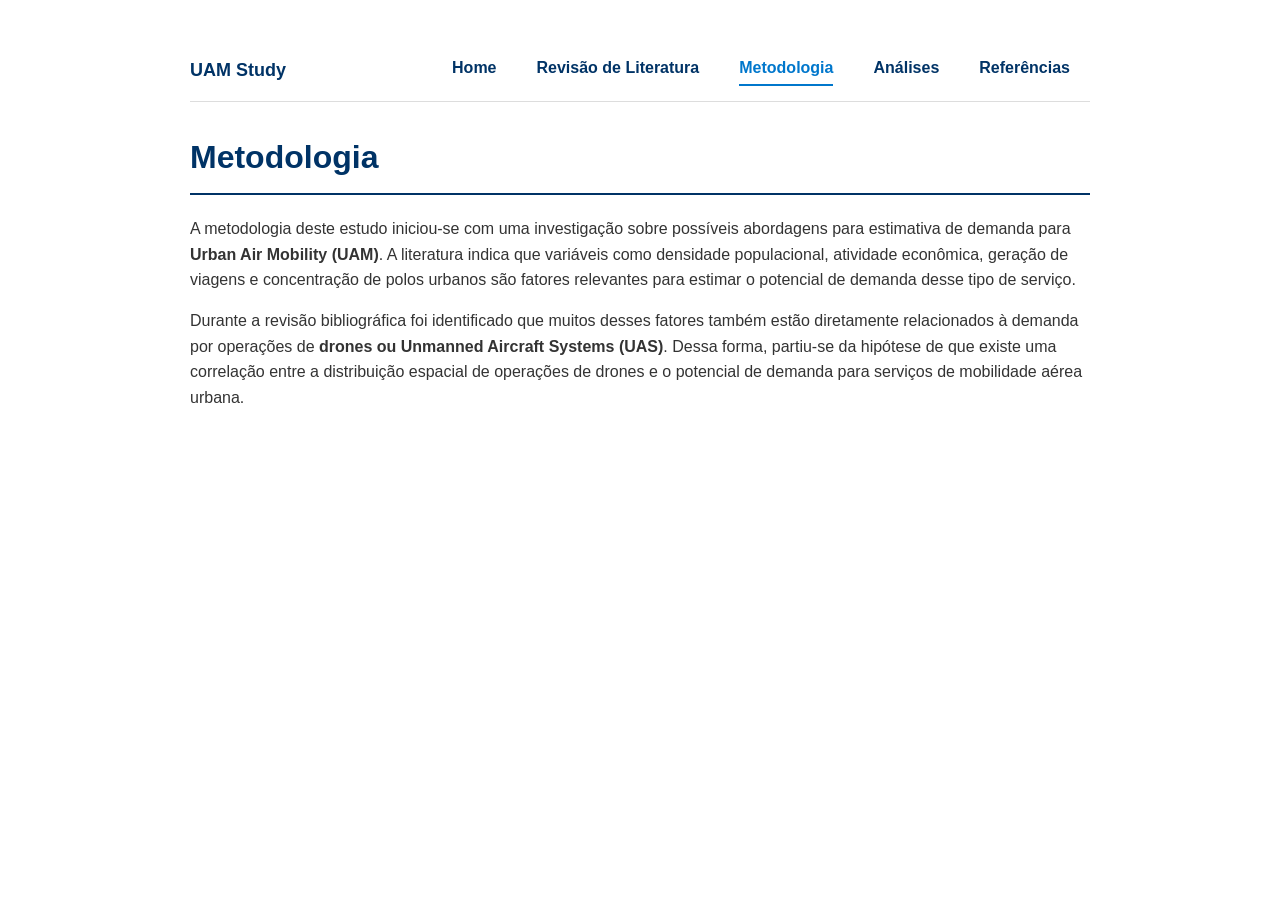
<file: methodology.html>
<!DOCTYPE html>
<html lang="pt-br">

<head>
<meta charset="UTF-8">
<meta name="viewport" content="width=device-width, initial-scale=1.0">
<title>Metodologia - Projeto UAM</title>
<link rel="stylesheet" href="css/style.css">
</head>

<body>

<nav>

<div class="nav-container">

<div class="logo">
UAM Study
</div>
  
<button class="menu-toggle" onclick="toggleMenu()">
☰
</button>

<div class="nav-links" id="navLinks">

<a href="index.html">Home</a>
<a href="research.html">Revisão de Literatura</a>
<a href="methodology.html" class="active">Metodologia</a>
<div class="dropdown">

<a href="results.html">Análises</a>

<div class="dropdown-content">
<a href="results.html#cidade">Seleção da Cidade</a>
<a href="results.html#brasilia">Caracterização de Brasília</a>
<a href="results.html#pressupostos">Pressupostos Estratégicos</a>
<a href="results.html#vertiporto">Seleção de Vertiporto</a>
</div>

</div>
<a href="references.html">Referências</a>

</div>
</div>
</nav>

<div class="container">

<h1>Metodologia</h1>

<p>
A metodologia deste estudo iniciou-se com uma investigação sobre possíveis
abordagens para estimativa de demanda para <strong>Urban Air Mobility (UAM)</strong>. A literatura indica que variáveis
como densidade populacional, atividade econômica, geração de viagens e
concentração de polos urbanos são fatores relevantes para estimar o potencial
de demanda desse tipo de serviço.
</p>

<p>
Durante a revisão bibliográfica foi identificado que muitos desses fatores
também estão diretamente relacionados à demanda por operações de
<strong>drones ou Unmanned Aircraft Systems (UAS)</strong>. Dessa forma,
partiu-se da hipótese de que existe uma correlação entre a distribuição
espacial de operações de drones e o potencial de demanda para serviços de
mobilidade aérea urbana.
</p>

  
</div>

<script>

function toggleMenu(){
const menu = document.getElementById("navLinks");
menu.classList.toggle("active");
}

</script>

</body>

</html>
</file>
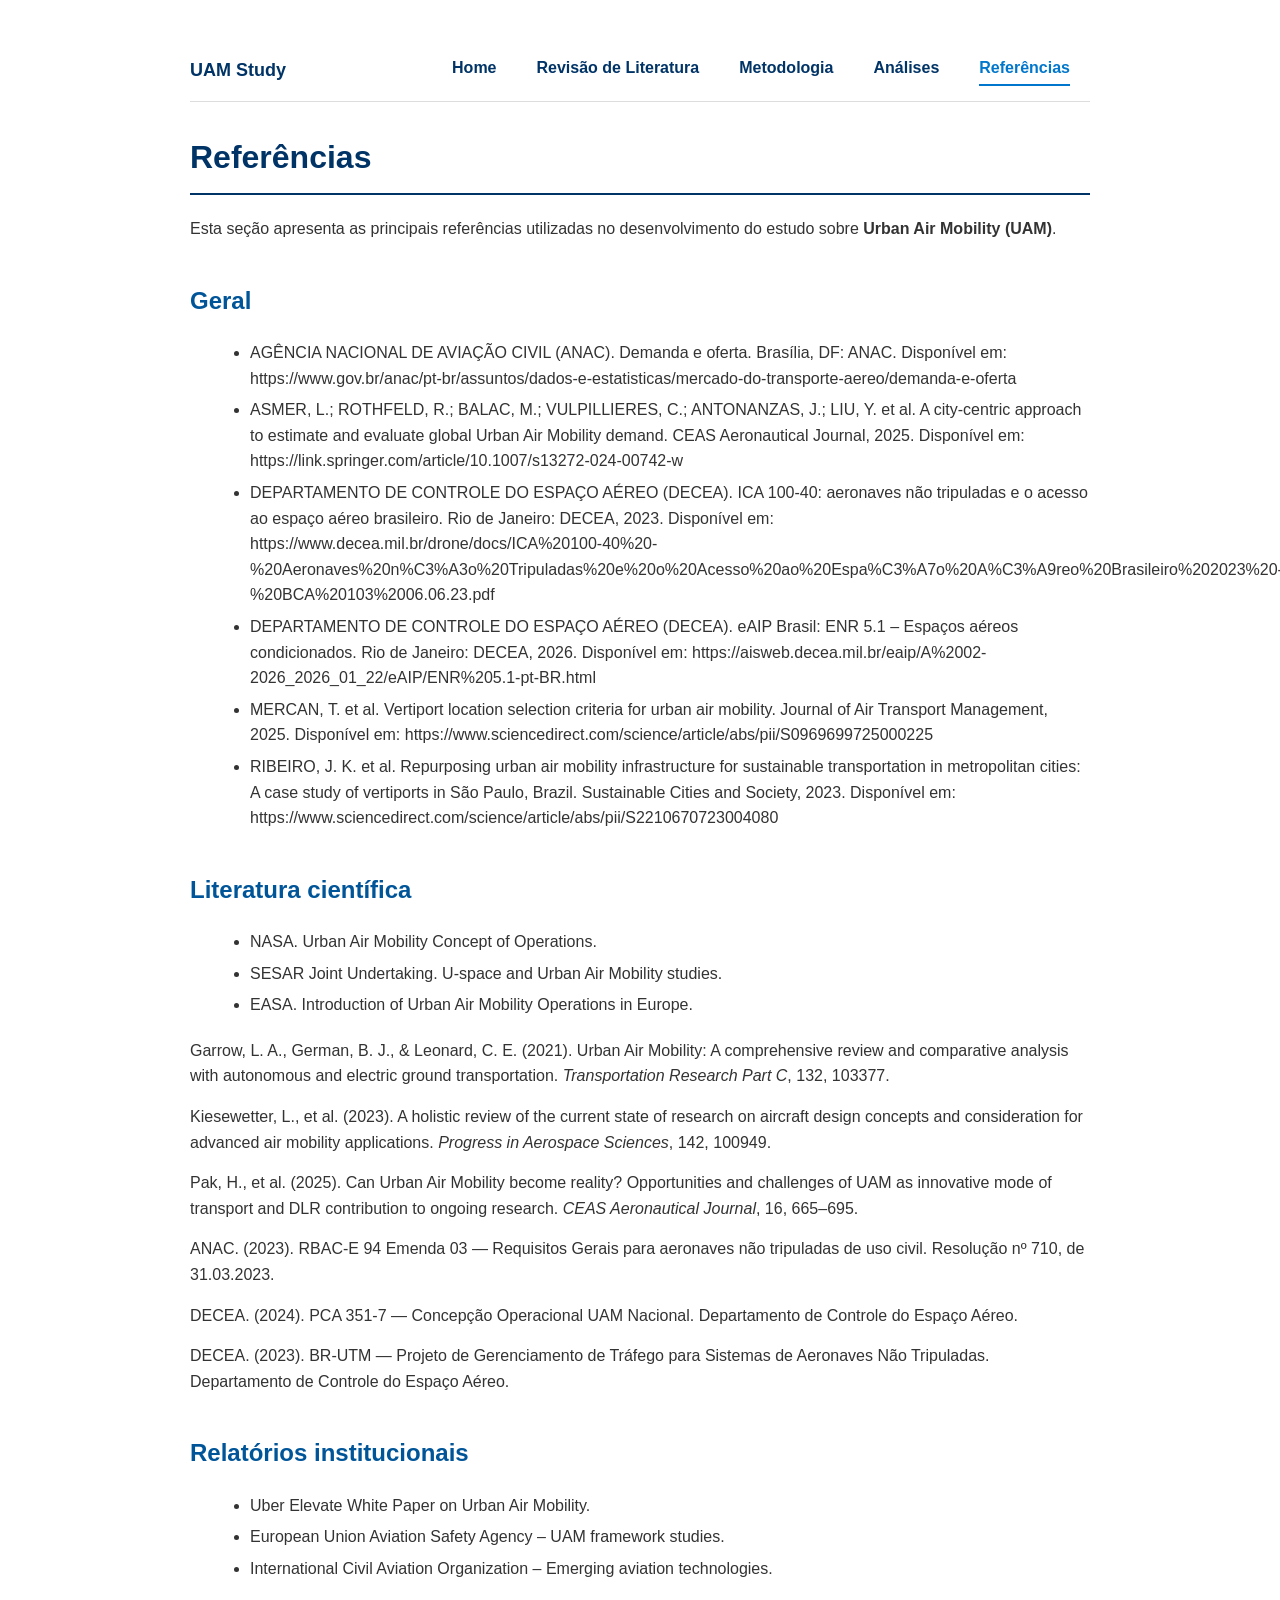
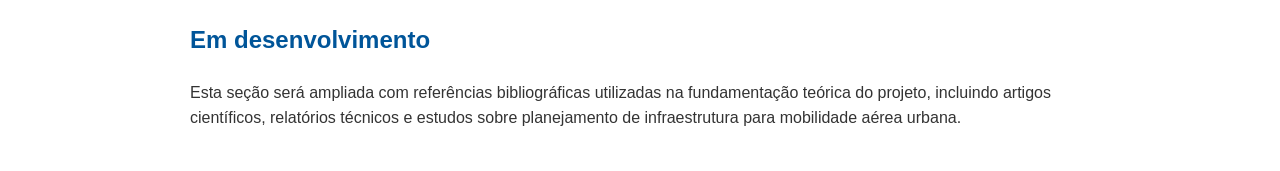
<file: references.html>
<!DOCTYPE html>
<html lang="pt-br">

<head>
<meta charset="UTF-8">
<meta name="viewport" content="width=device-width, initial-scale=1.0">
<title>Referências - Projeto UAM</title>
<link rel="stylesheet" href="css/style.css">
</head>

<body>

<nav>

<div class="nav-container">

<div class="logo">
UAM Study
</div>
  
<button class="menu-toggle" onclick="toggleMenu()">
☰
</button>

<div class="nav-links" id="navLinks">

<a href="index.html">Home</a>
<a href="research.html">Revisão de Literatura</a>
<a href="methodology.html">Metodologia</a>
<div class="dropdown">

<a href="results.html">Análises</a>

<div class="dropdown-content">
<a href="results.html#cidade">Seleção da Cidade</a>
<a href="results.html#brasilia">Caracterização de Brasília</a>
<a href="results.html#pressupostos">Pressupostos Estratégicos</a>
<a href="results.html#vertiporto">Seleção de Vertiporto</a>
</div>

</div>
<a href="references.html" class="active">Referências</a>

</div>
</div>
</nav>

<div class="container">

<h1>Referências</h1>

<p>
Esta seção apresenta as principais referências utilizadas no desenvolvimento
do estudo sobre <strong>Urban Air Mobility (UAM)</strong>.
</p>


<h2>Geral</h2>

<ul>

<li>
AGÊNCIA NACIONAL DE AVIAÇÃO CIVIL (ANAC). Demanda e oferta. Brasília, DF: ANAC.
Disponível em:
https://www.gov.br/anac/pt-br/assuntos/dados-e-estatisticas/mercado-do-transporte-aereo/demanda-e-oferta
</li>

<li>
ASMER, L.; ROTHFELD, R.; BALAC, M.; VULPILLIERES, C.; ANTONANZAS, J.; LIU, Y. et al.
A city-centric approach to estimate and evaluate global Urban Air Mobility demand.
CEAS Aeronautical Journal, 2025.
Disponível em:
https://link.springer.com/article/10.1007/s13272-024-00742-w
</li>

<li>
DEPARTAMENTO DE CONTROLE DO ESPAÇO AÉREO (DECEA).
ICA 100-40: aeronaves não tripuladas e o acesso ao espaço aéreo brasileiro.
Rio de Janeiro: DECEA, 2023.
Disponível em:
https://www.decea.mil.br/drone/docs/ICA%20100-40%20-%20Aeronaves%20n%C3%A3o%20Tripuladas%20e%20o%20Acesso%20ao%20Espa%C3%A7o%20A%C3%A9reo%20Brasileiro%202023%20-%20BCA%20103%2006.06.23.pdf
</li>

<li>
DEPARTAMENTO DE CONTROLE DO ESPAÇO AÉREO (DECEA).
eAIP Brasil: ENR 5.1 – Espaços aéreos condicionados.
Rio de Janeiro: DECEA, 2026.
Disponível em:
https://aisweb.decea.mil.br/eaip/A%2002-2026_2026_01_22/eAIP/ENR%205.1-pt-BR.html
</li>

<li>
MERCAN, T. et al.
Vertiport location selection criteria for urban air mobility.
Journal of Air Transport Management, 2025.
Disponível em:
https://www.sciencedirect.com/science/article/abs/pii/S0969699725000225
</li>

<li>
RIBEIRO, J. K. et al.
Repurposing urban air mobility infrastructure for sustainable transportation
in metropolitan cities: A case study of vertiports in São Paulo, Brazil.
Sustainable Cities and Society, 2023.
Disponível em:
https://www.sciencedirect.com/science/article/abs/pii/S2210670723004080
</li>

</ul>


<h2>Literatura científica</h2>

<ul>
<li>NASA. Urban Air Mobility Concept of Operations.</li>
<li>SESAR Joint Undertaking. U-space and Urban Air Mobility studies.</li>
<li>EASA. Introduction of Urban Air Mobility Operations in Europe.</li>
</ul>

<p>Garrow, L. A., German, B. J., &amp; Leonard, C. E. (2021). Urban Air Mobility: A comprehensive review and comparative analysis with autonomous and electric ground transportation. <em>Transportation Research Part C</em>, 132, 103377.</p>
  <p>Kiesewetter, L., et al. (2023). A holistic review of the current state of research on aircraft design concepts and consideration for advanced air mobility applications. <em>Progress in Aerospace Sciences</em>, 142, 100949.</p>
  <p>Pak, H., et al. (2025). Can Urban Air Mobility become reality? Opportunities and challenges of UAM as innovative mode of transport and DLR contribution to ongoing research. <em>CEAS Aeronautical Journal</em>, 16, 665–695.</p>
  <p>ANAC. (2023). RBAC-E 94 Emenda 03 — Requisitos Gerais para aeronaves não tripuladas de uso civil. Resolução nº 710, de 31.03.2023.</p>
  <p>DECEA. (2024). PCA 351-7 — Concepção Operacional UAM Nacional. Departamento de Controle do Espaço Aéreo.</p>
  <p>DECEA. (2023). BR-UTM — Projeto de Gerenciamento de Tráfego para Sistemas de Aeronaves Não Tripuladas. Departamento de Controle do Espaço Aéreo.</p>


<h2>Relatórios institucionais</h2>

<ul>
<li>Uber Elevate White Paper on Urban Air Mobility.</li>
<li>European Union Aviation Safety Agency – UAM framework studies.</li>
<li>International Civil Aviation Organization – Emerging aviation technologies.</li>
</ul>

<h2>Em desenvolvimento</h2>

<p>
Esta seção será ampliada com referências bibliográficas utilizadas na
fundamentação teórica do projeto, incluindo artigos científicos,
relatórios técnicos e estudos sobre planejamento de infraestrutura
para mobilidade aérea urbana.
</p>

</div>

<script>

function toggleMenu(){
const menu = document.getElementById("navLinks");
menu.classList.toggle("active");
}

</script>

</body>

</html>
</file>
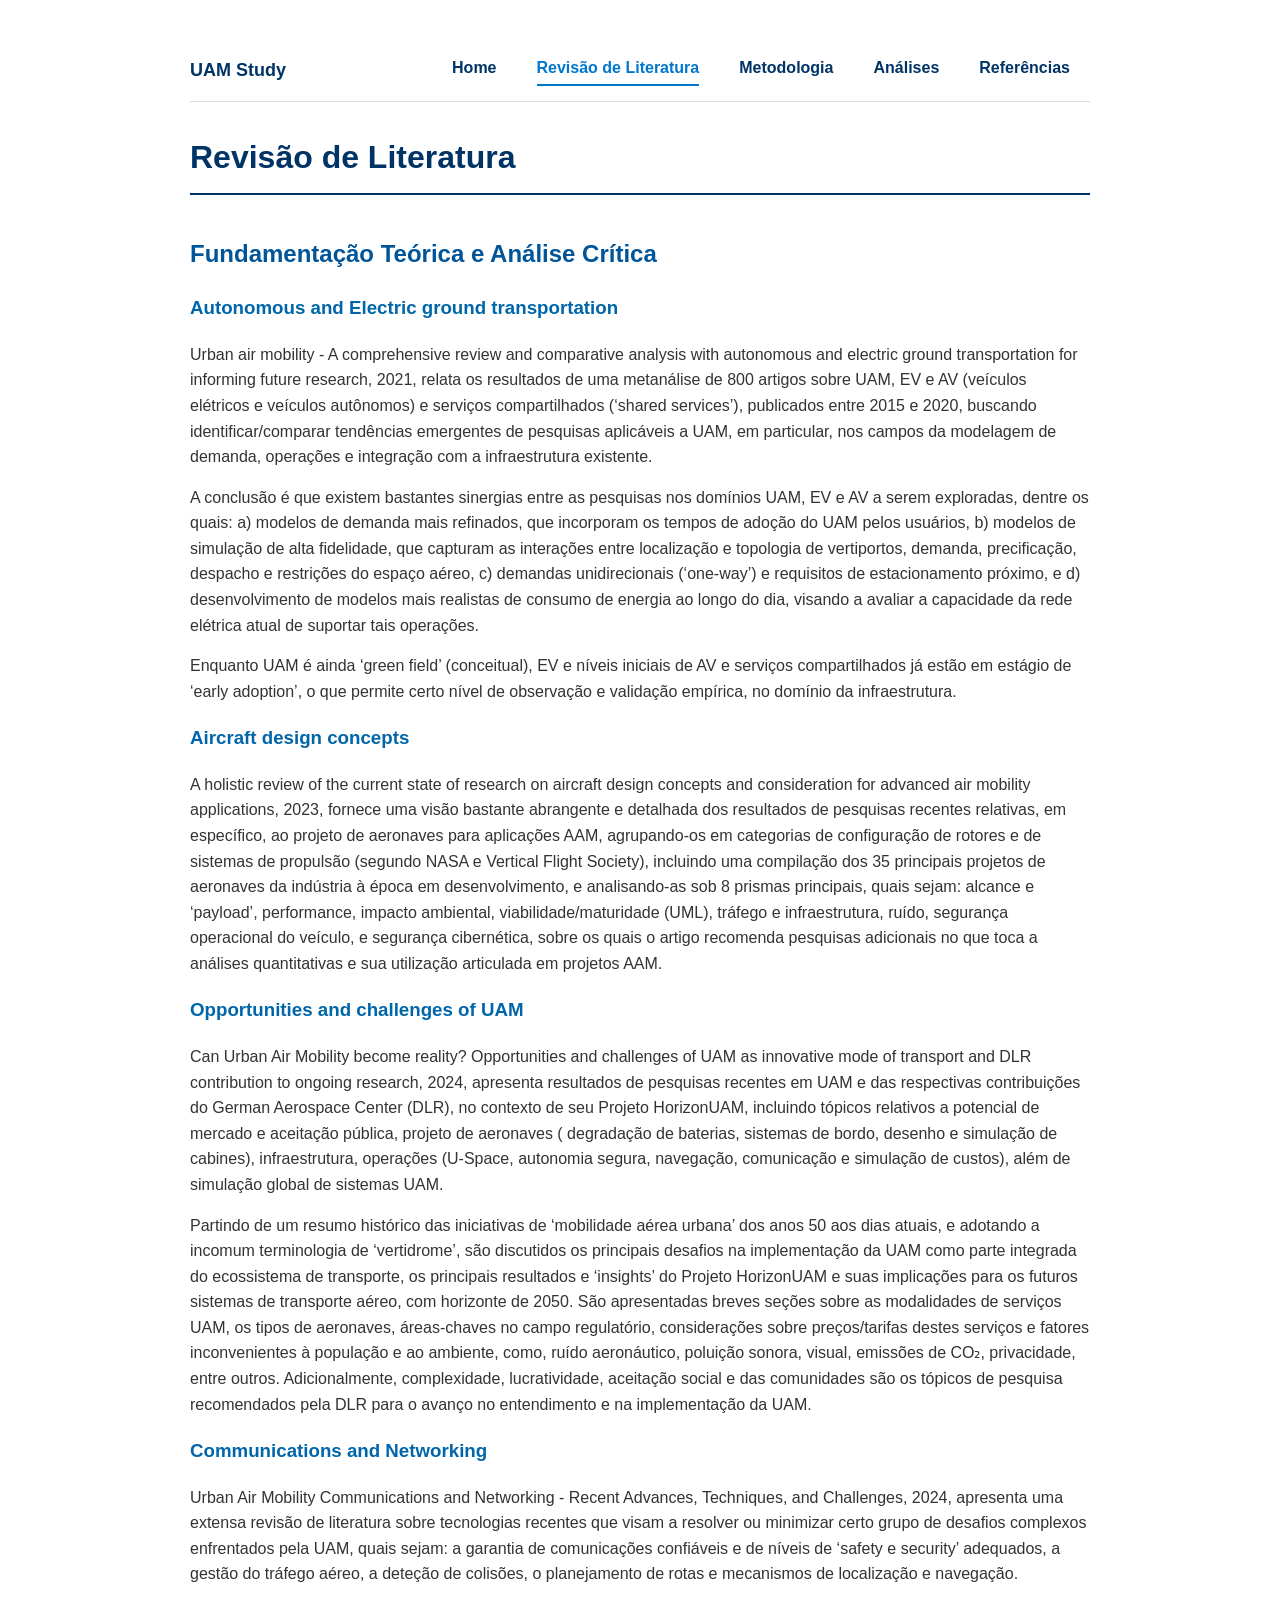
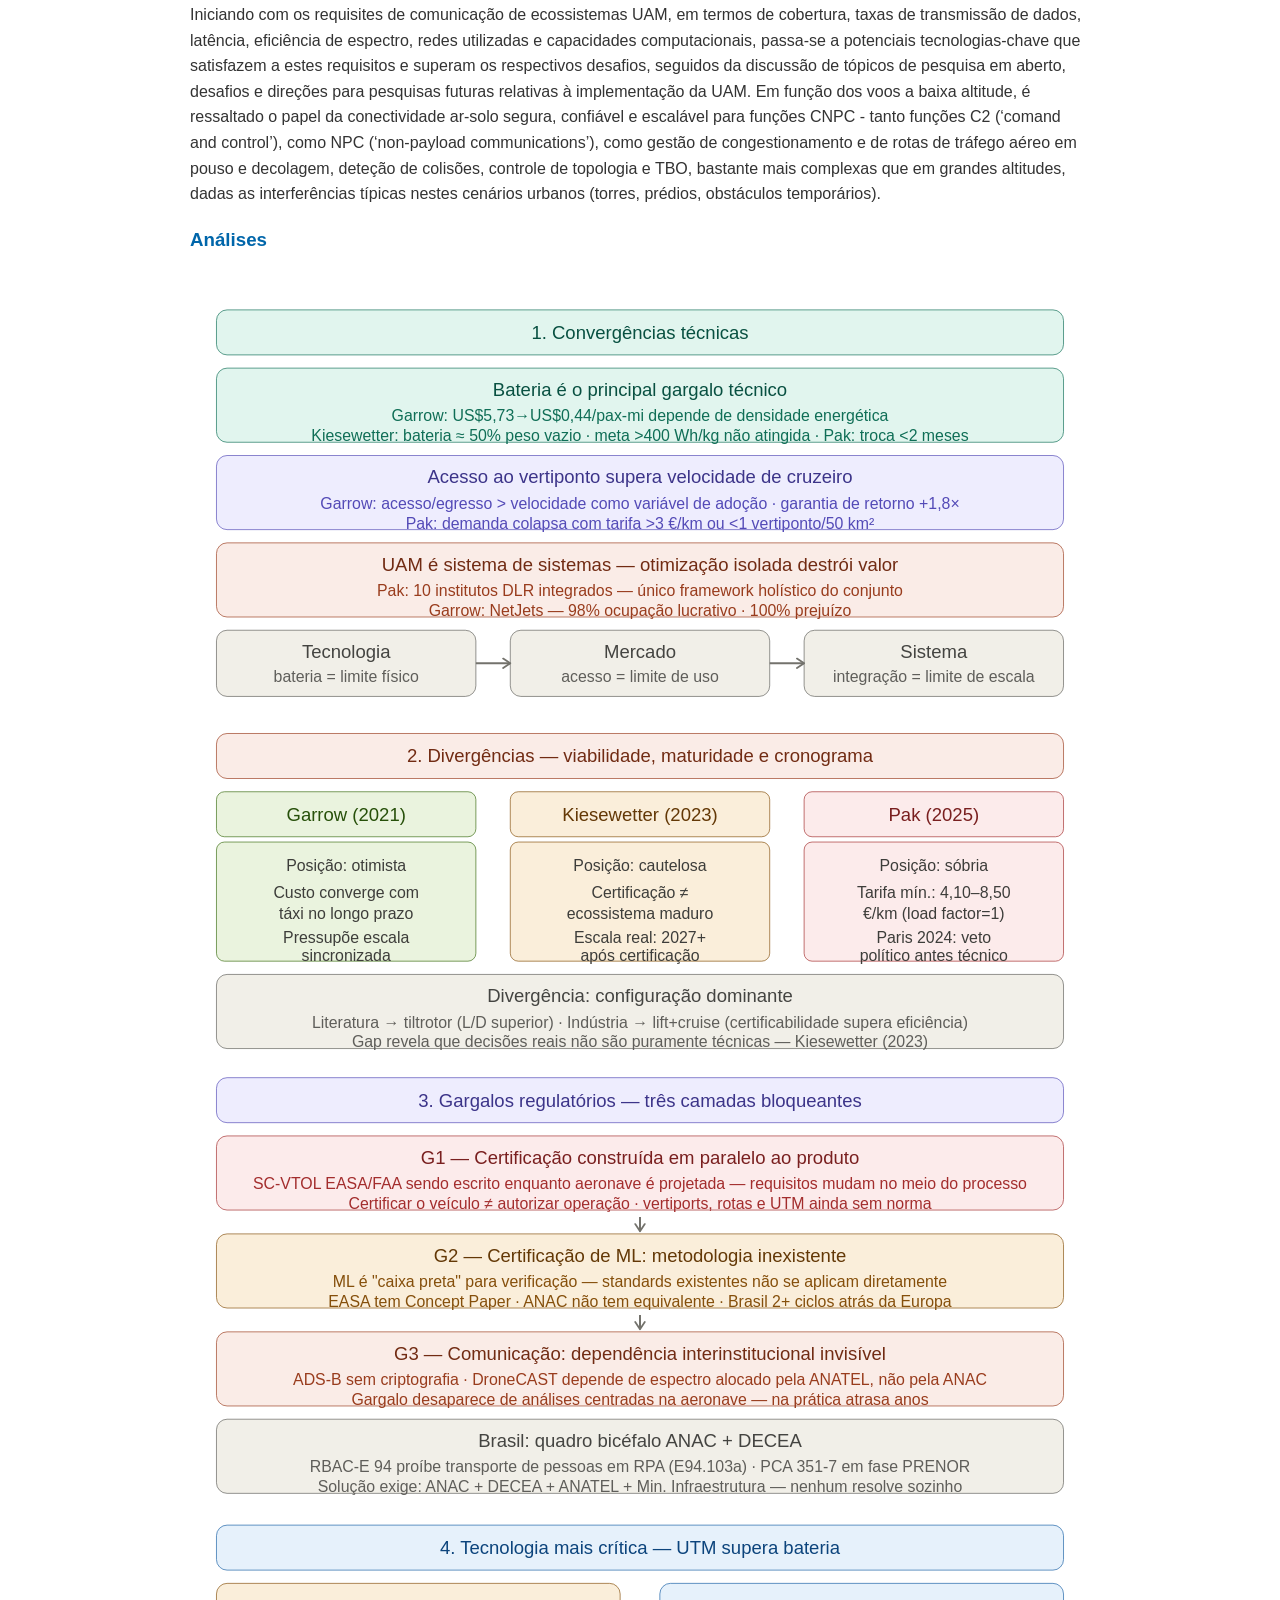
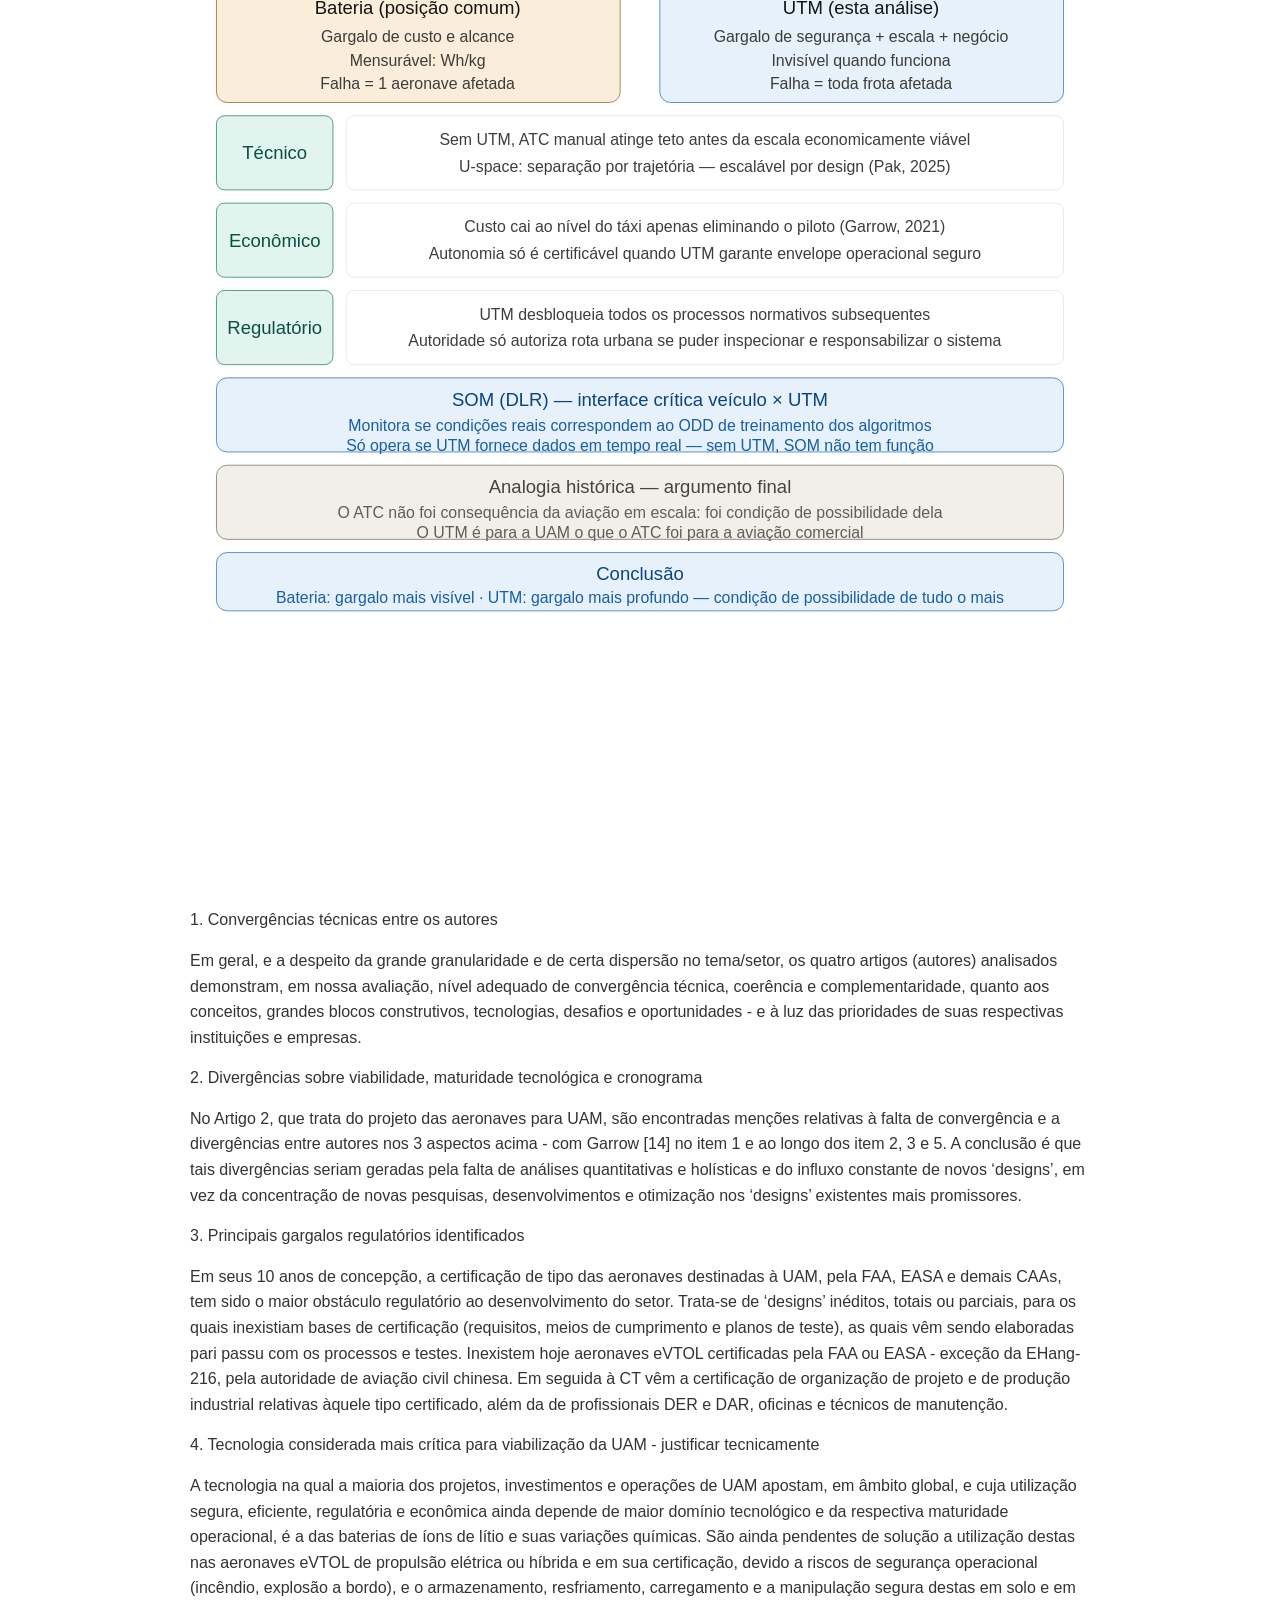
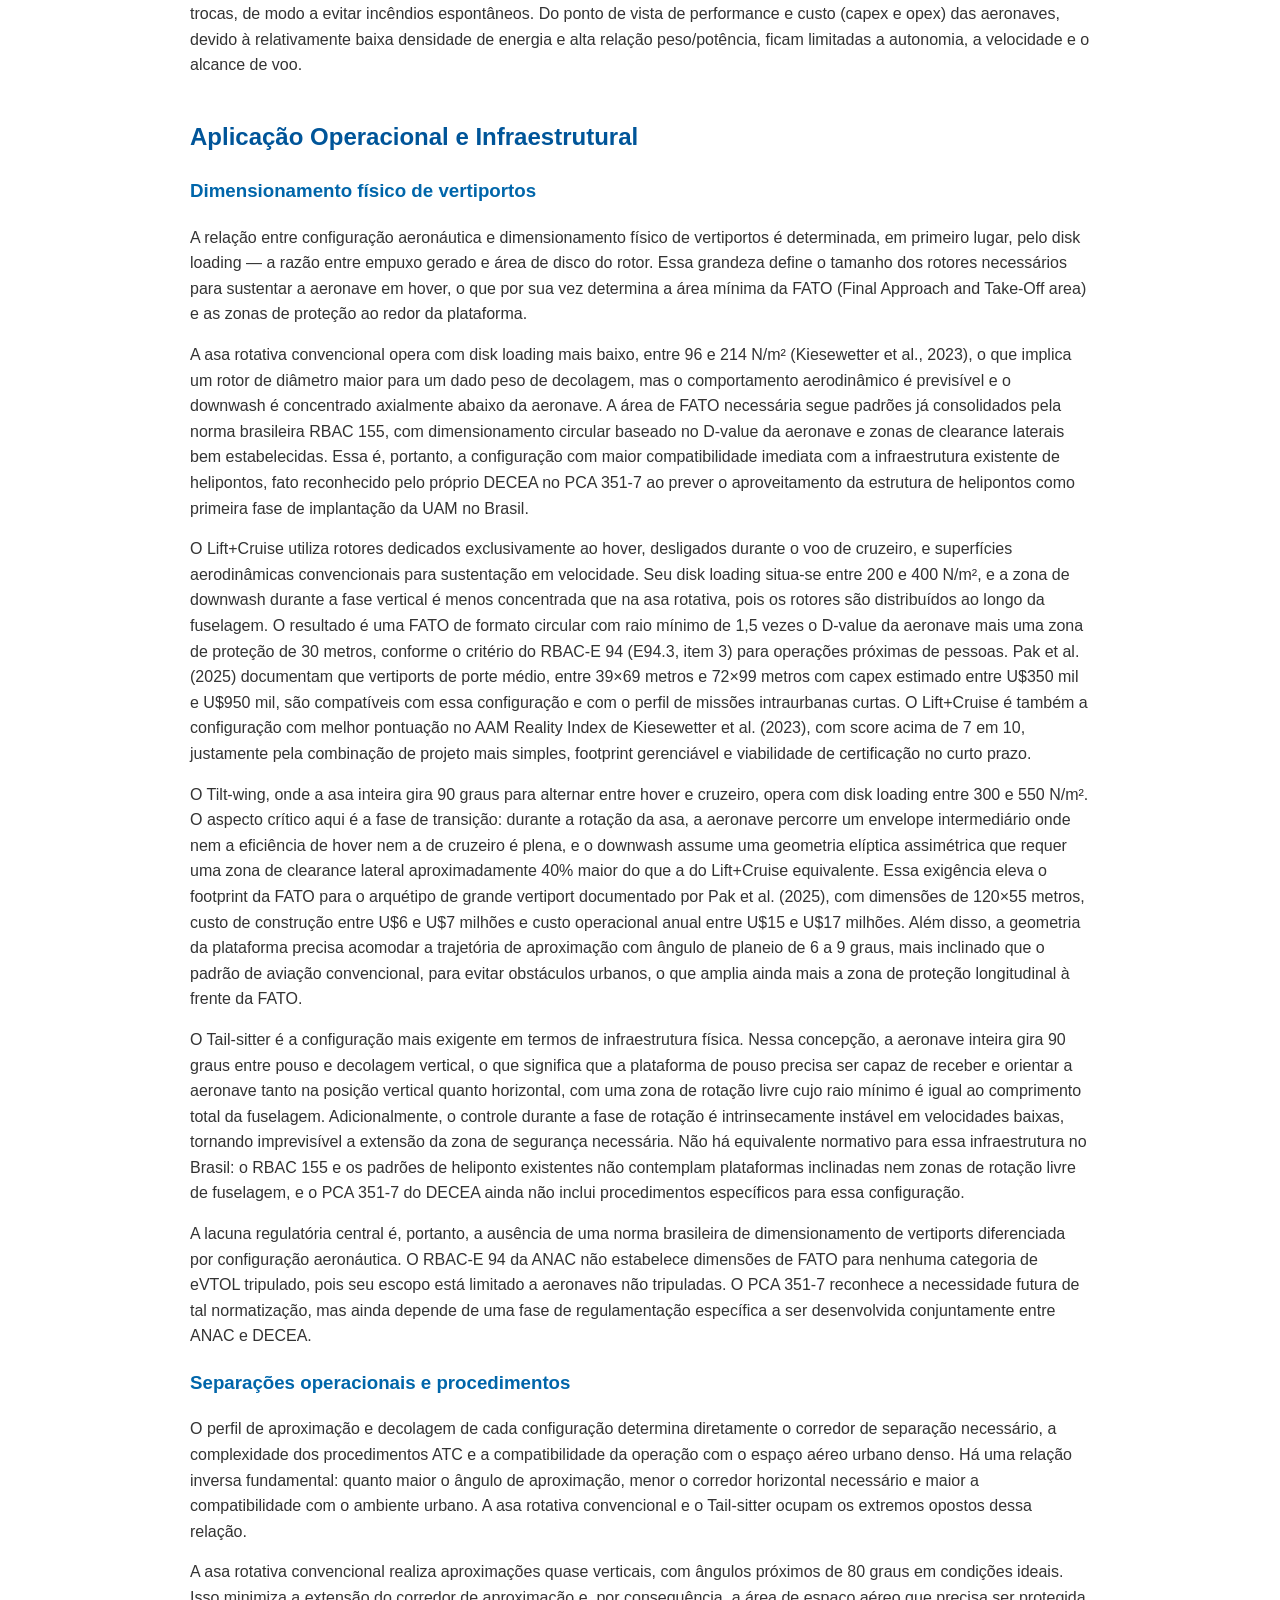
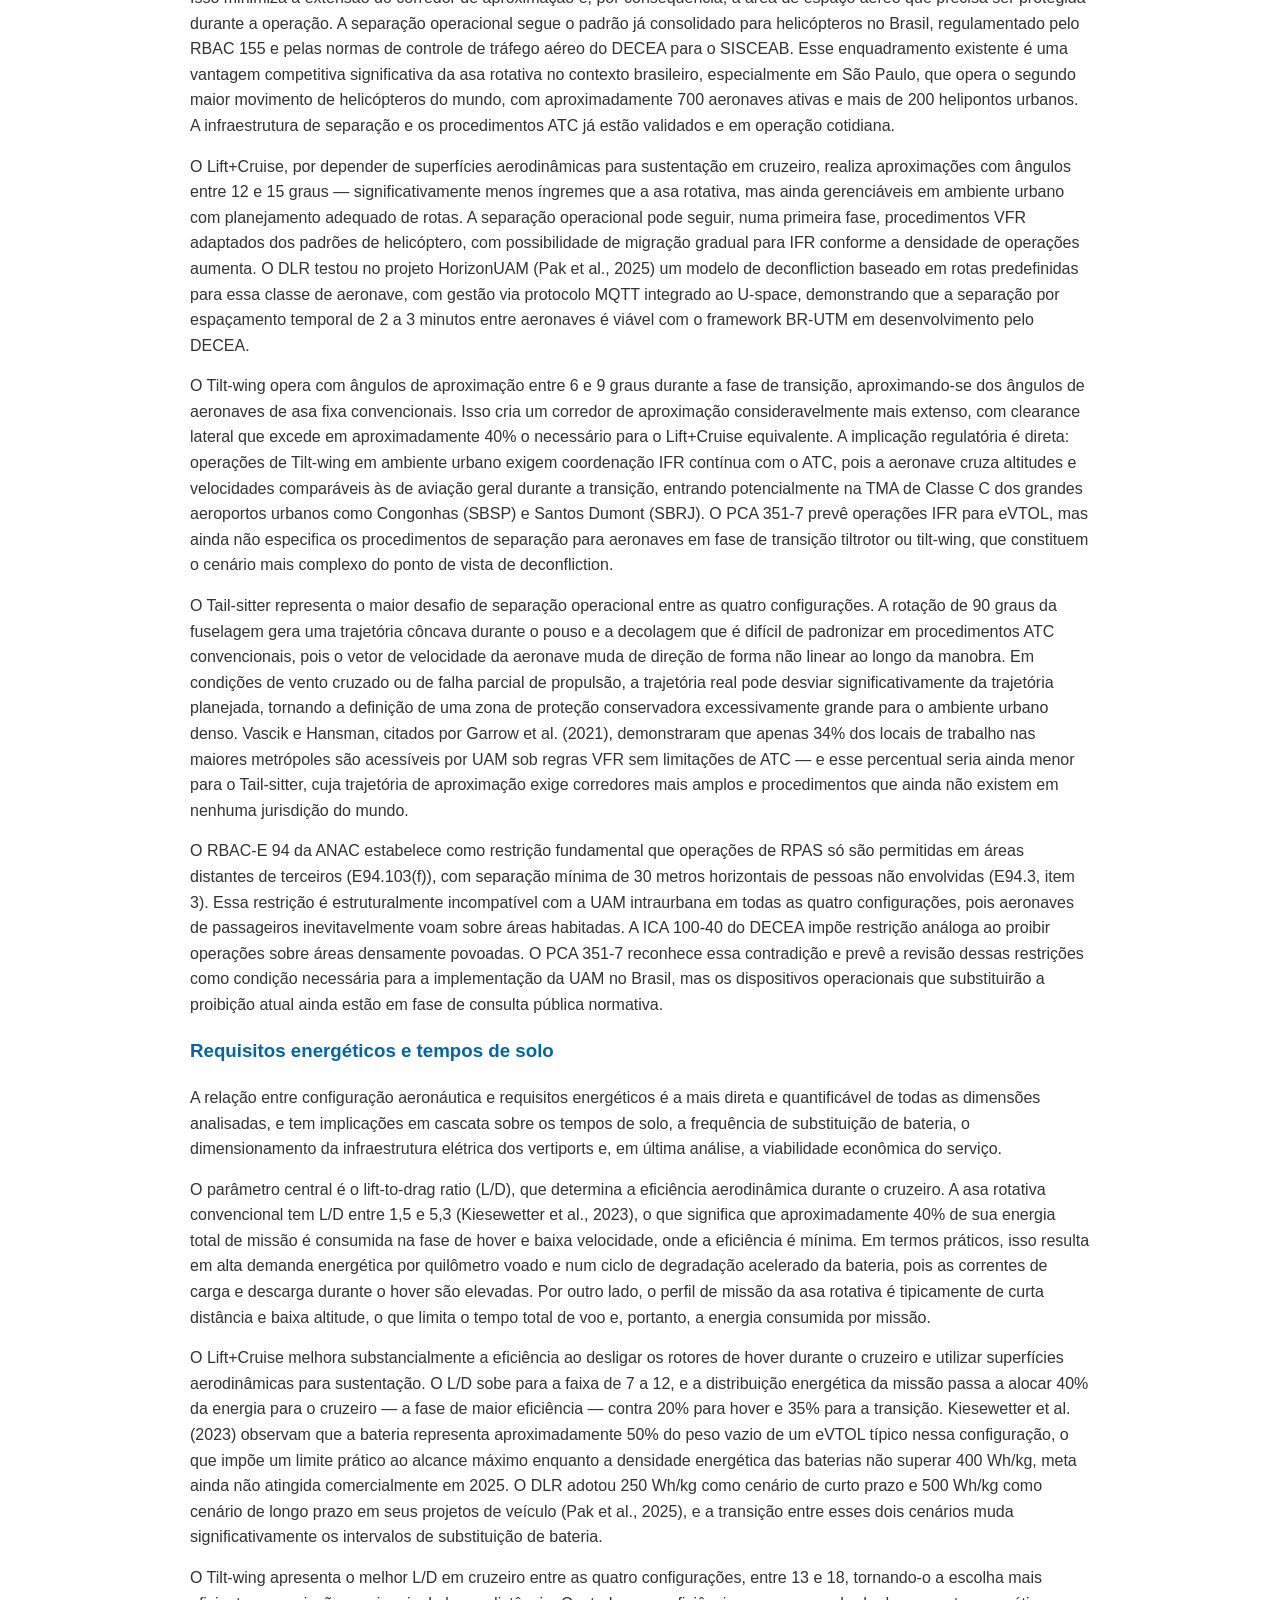
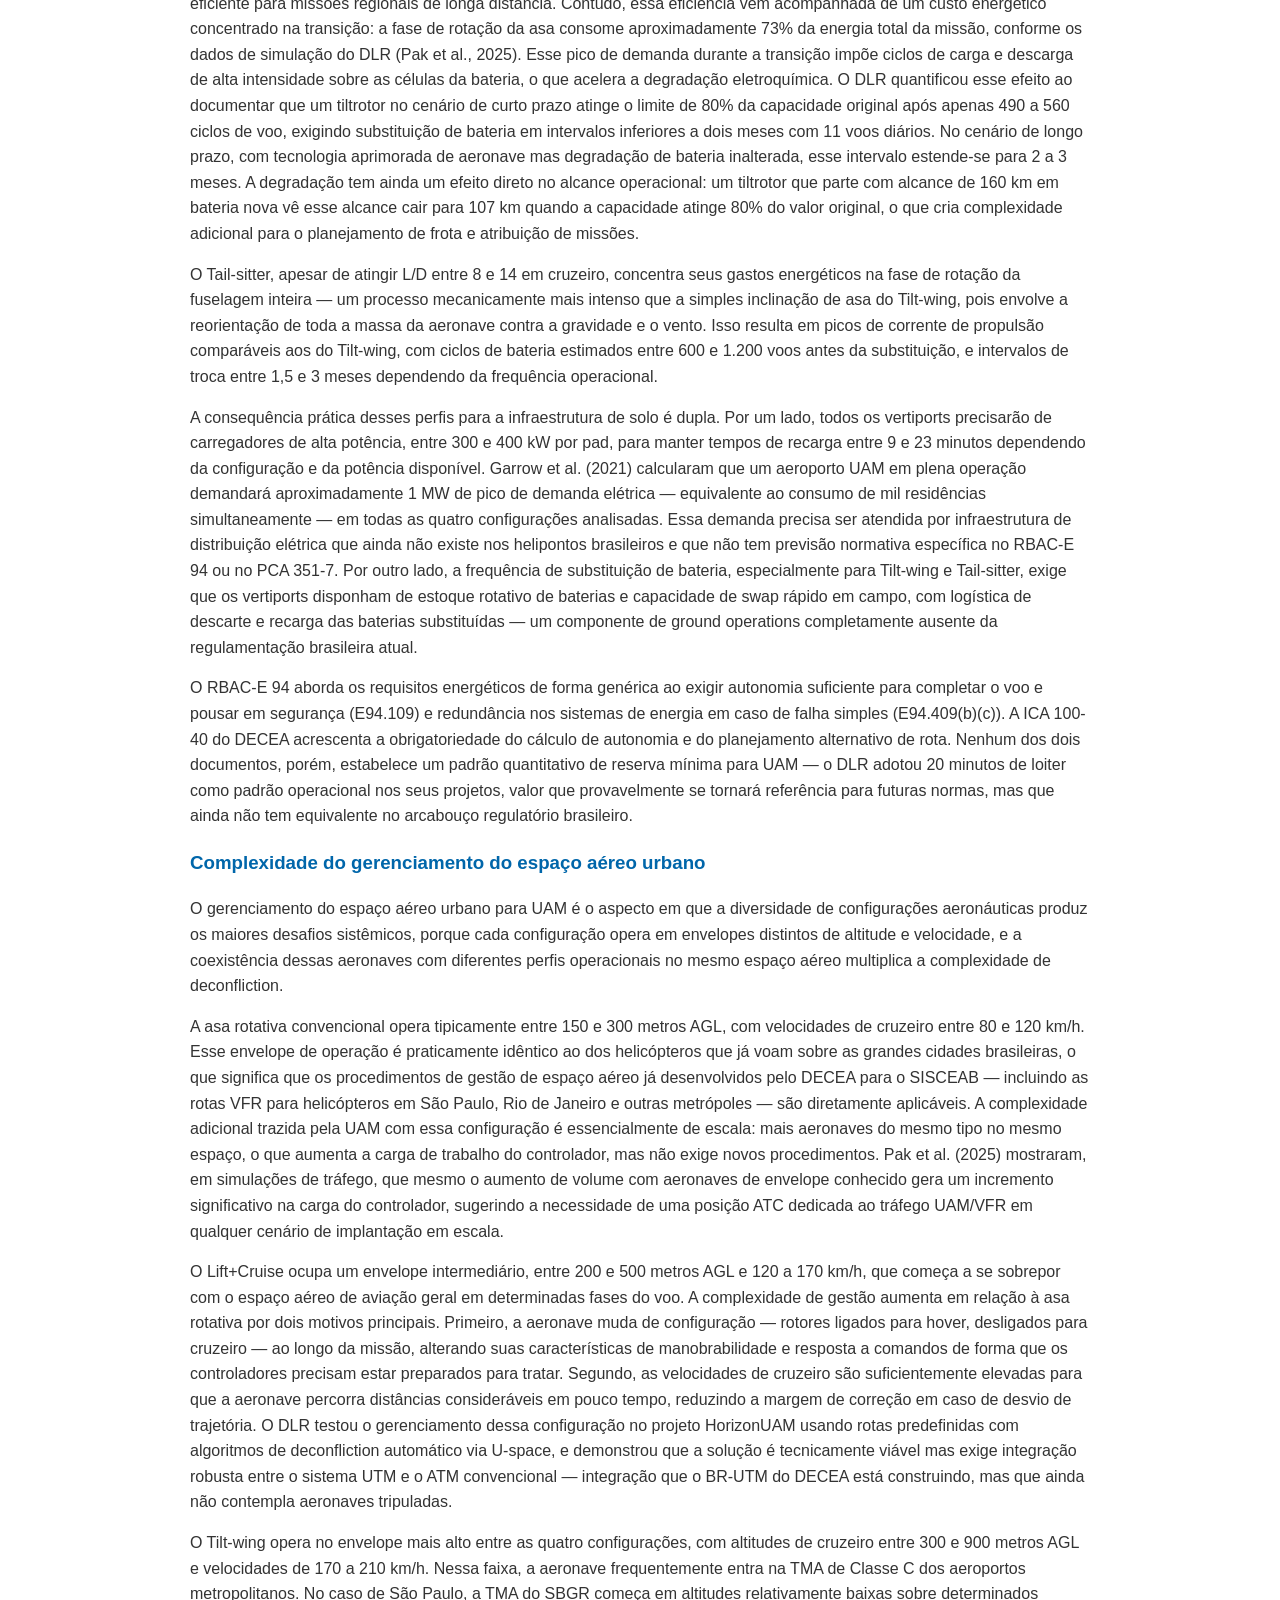
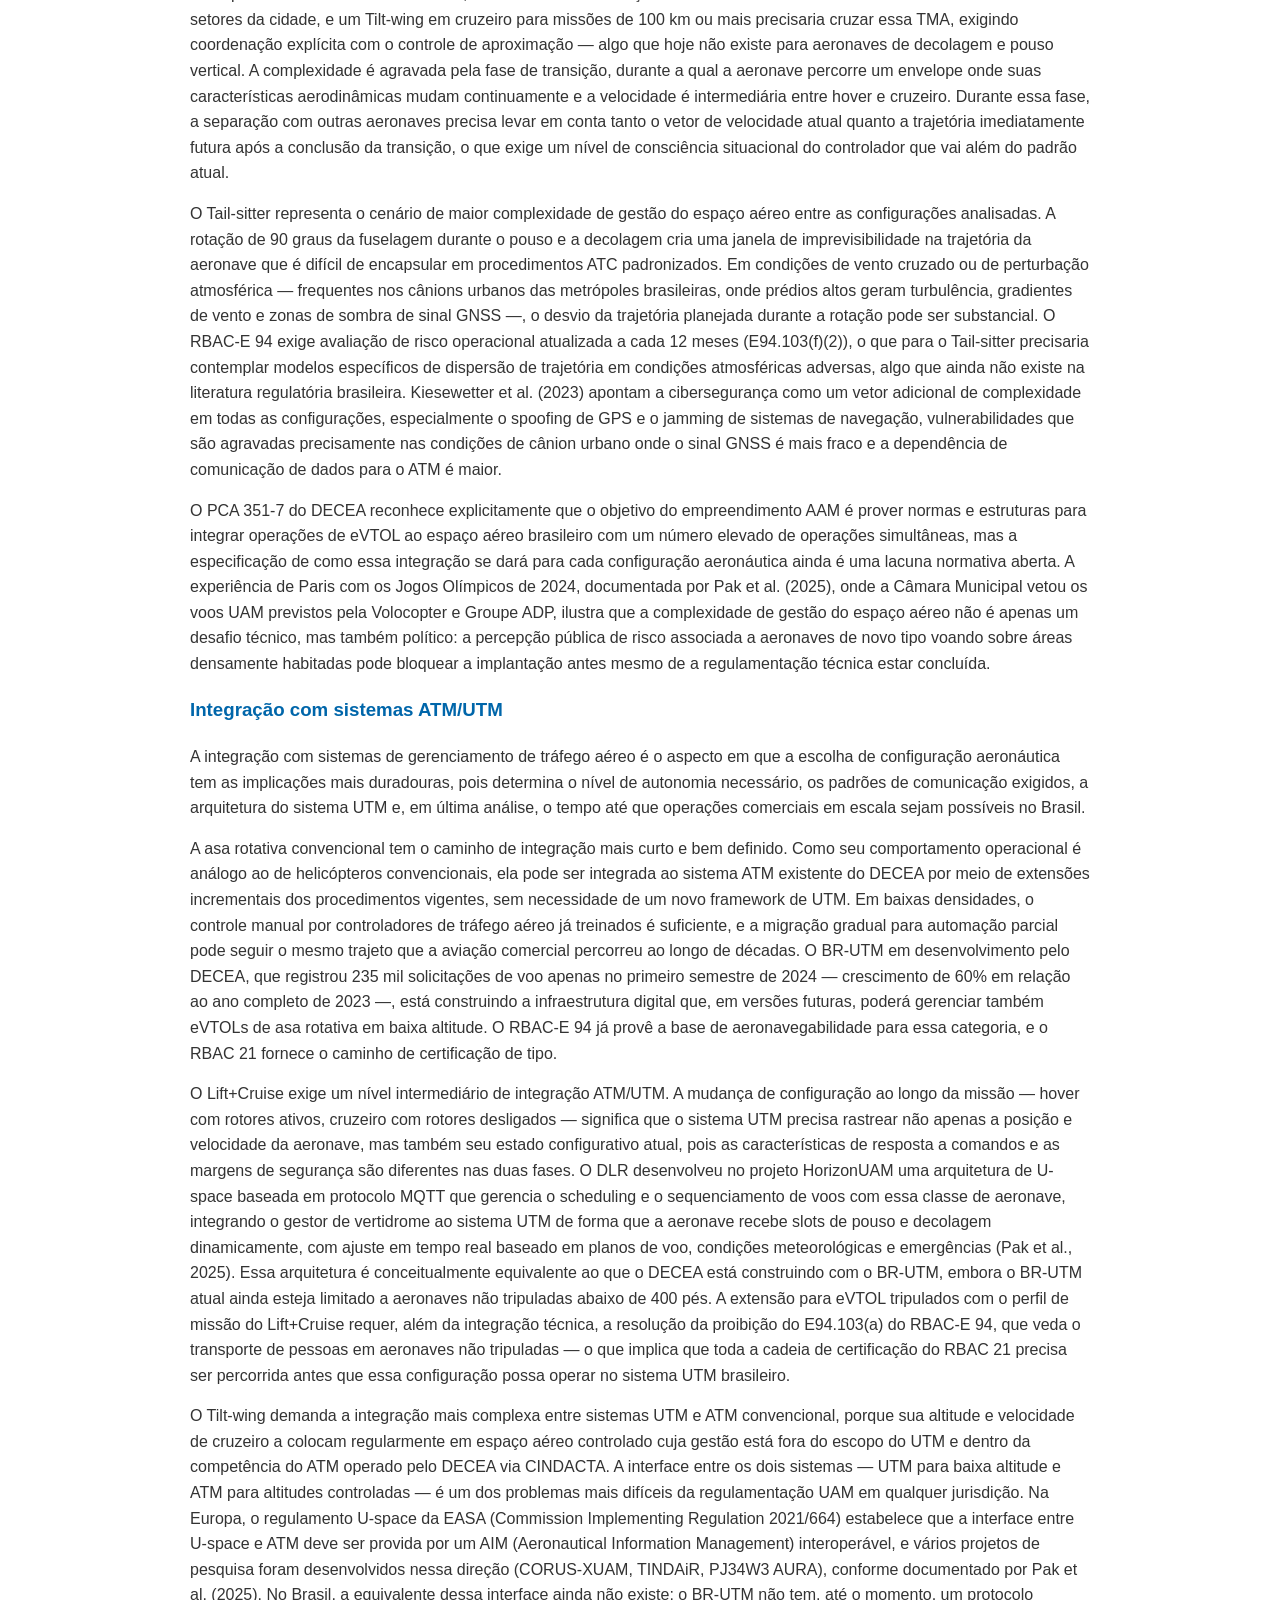
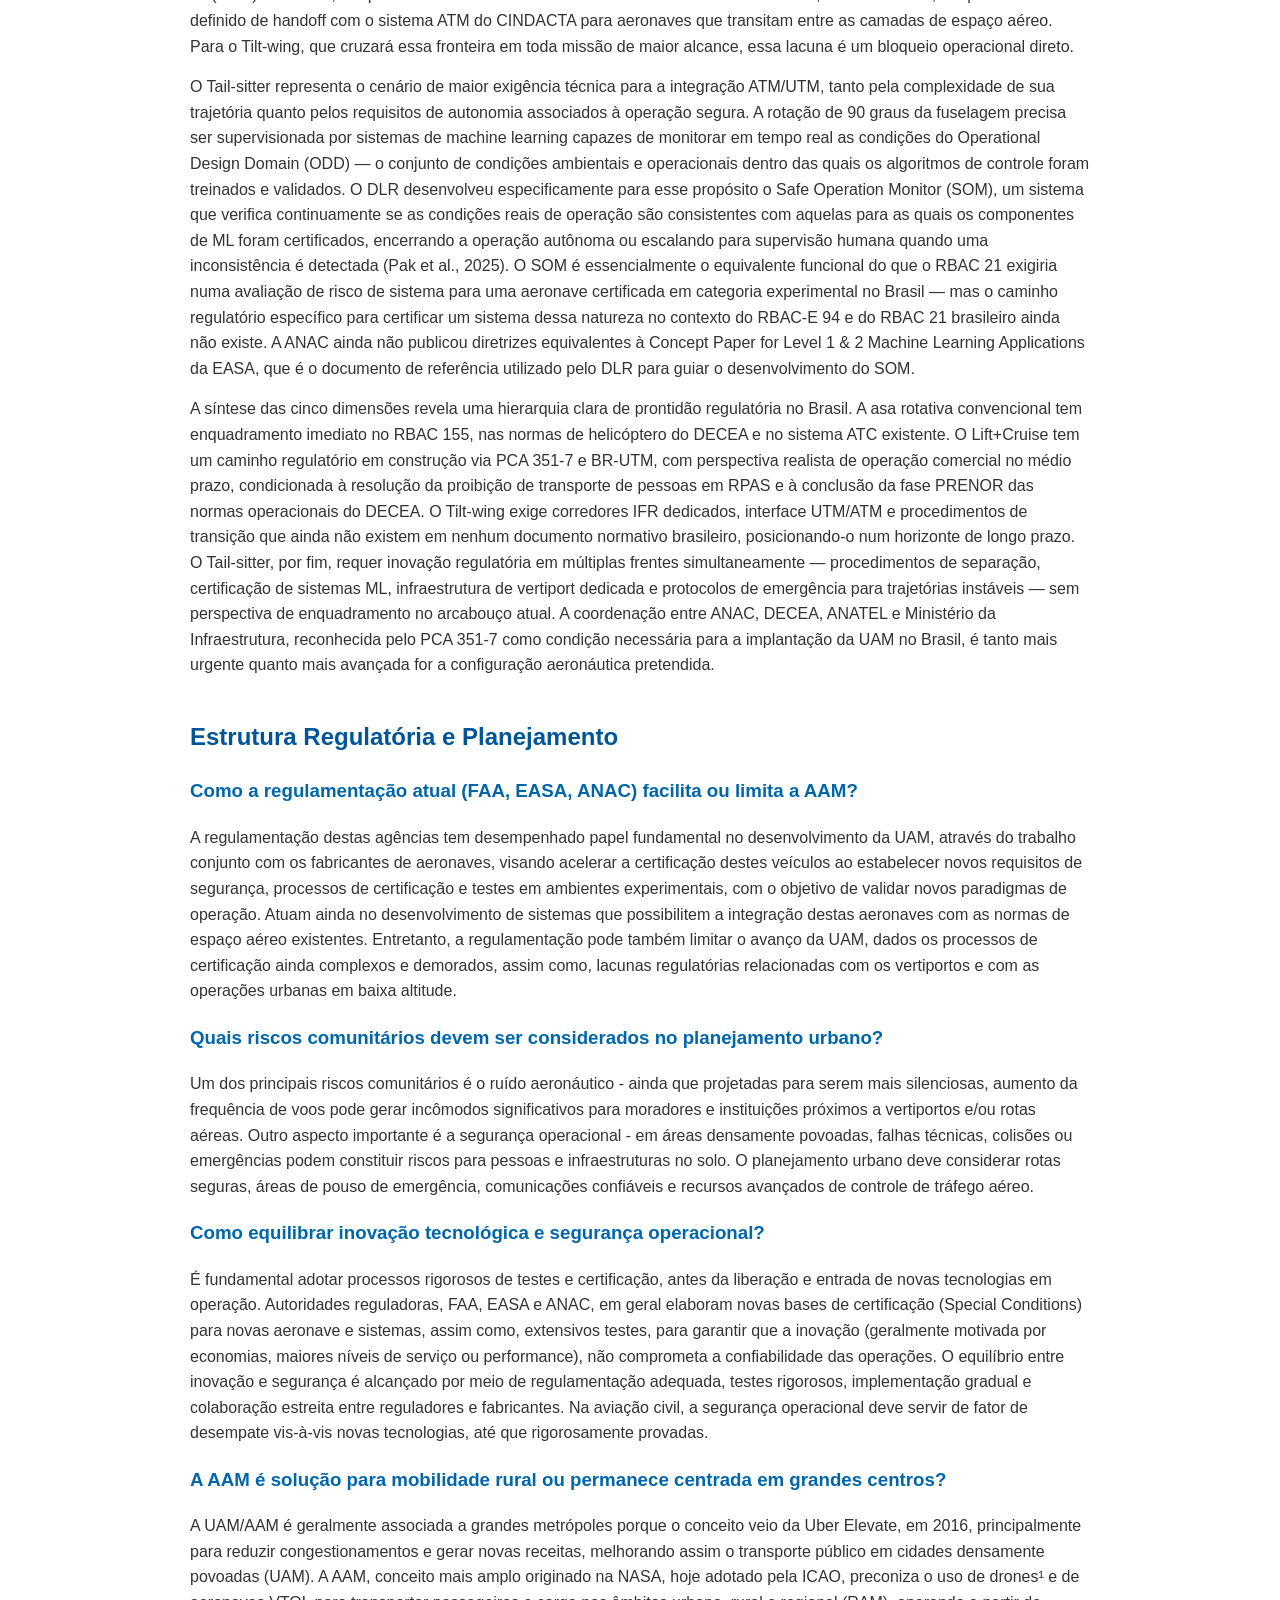
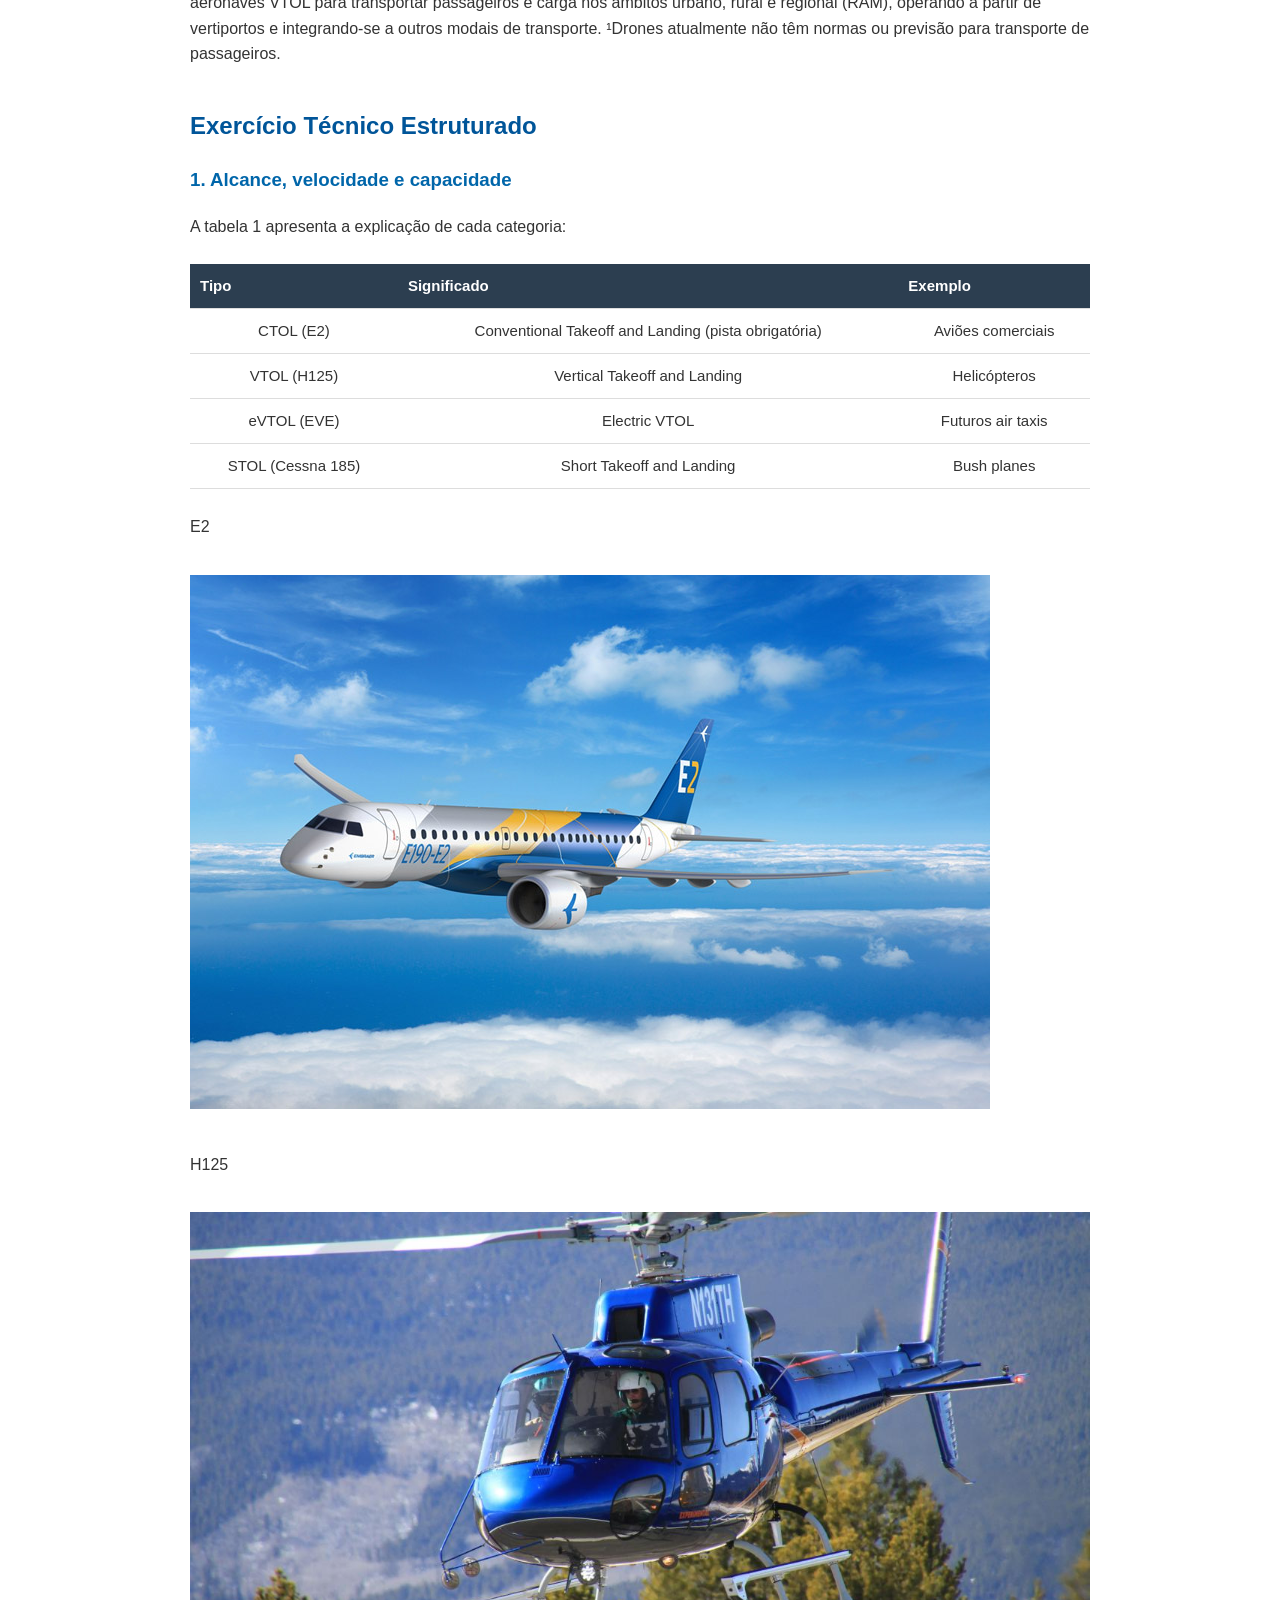
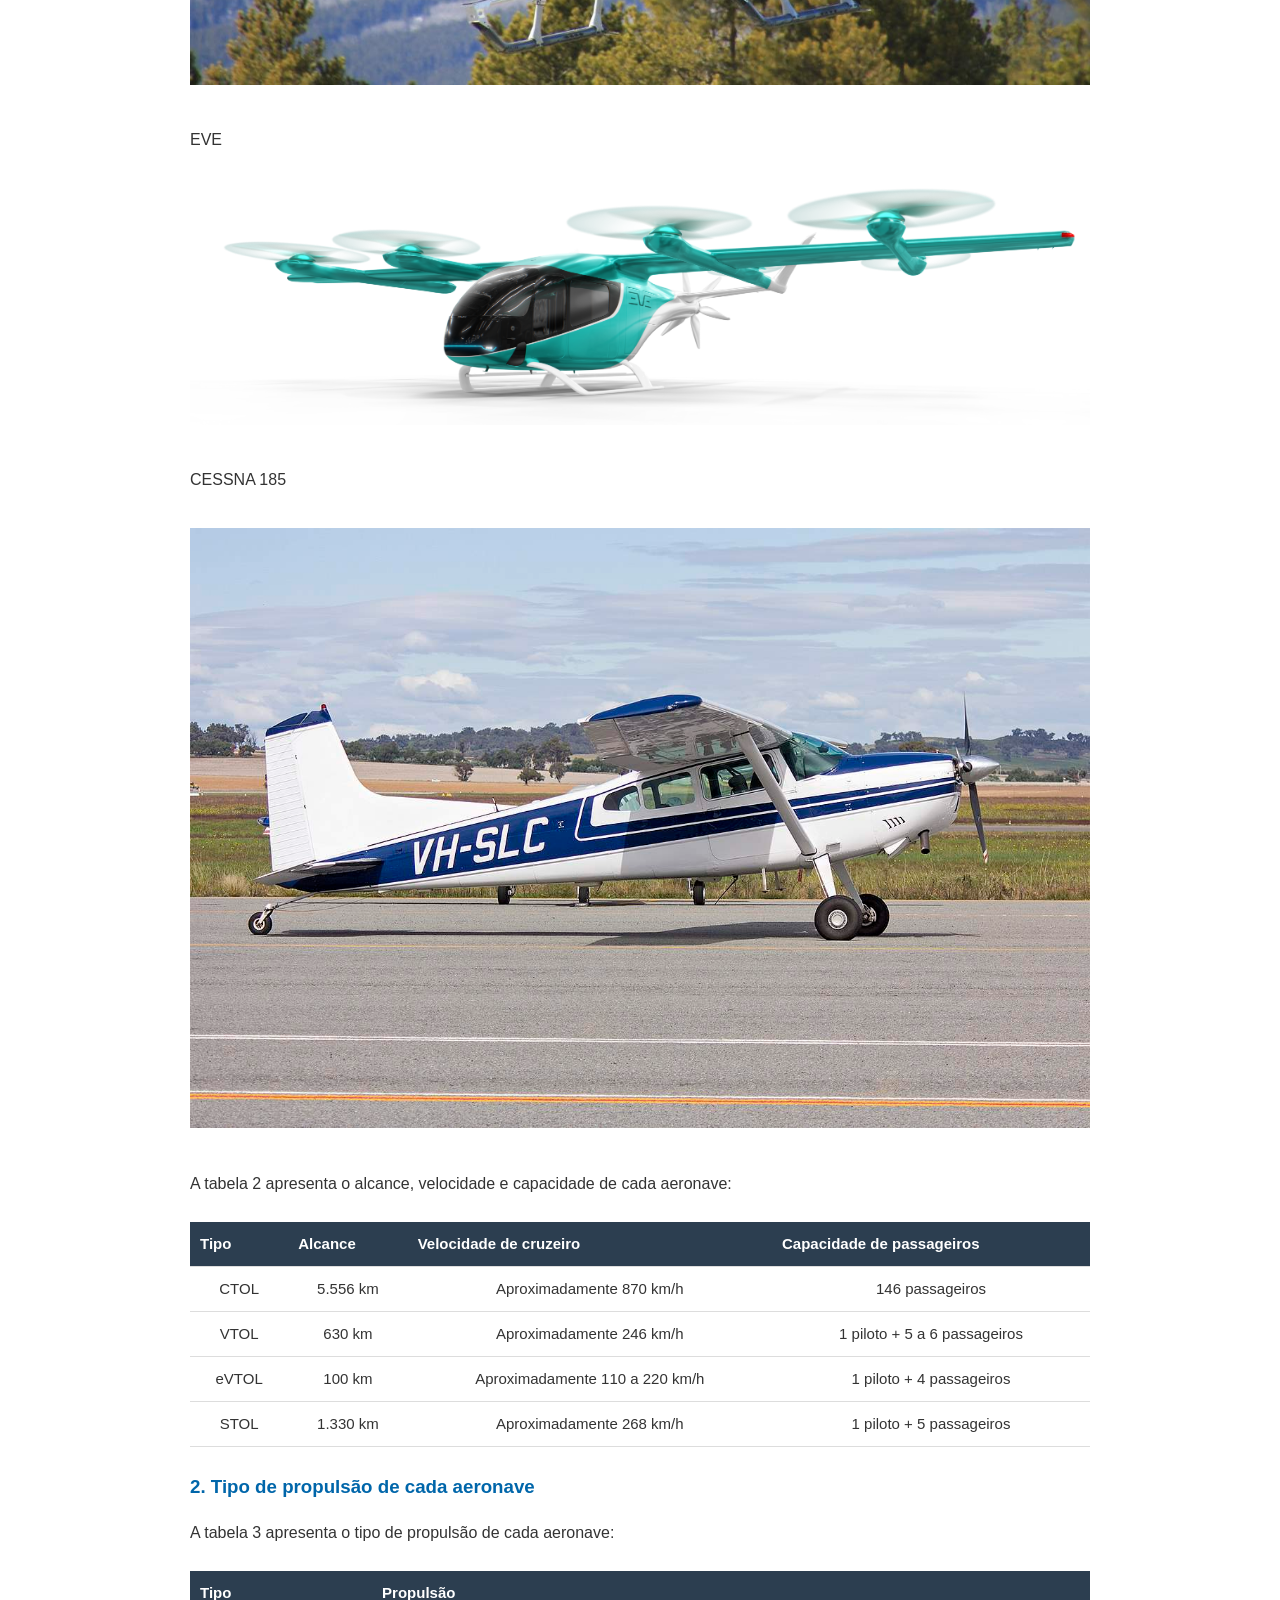
<file: research.html>
<!DOCTYPE html>
<html lang="pt-br">

<head>
<meta charset="UTF-8">
<meta name="viewport" content="width=device-width, initial-scale=1.0">
<title>Contexto - Projeto UAM</title>
<link rel="stylesheet" href="css/style.css">
</head>

<body>

<nav>

<div class="nav-container">

<div class="logo">
UAM Study
</div>
  
<button class="menu-toggle" onclick="toggleMenu()">
☰
</button>

<div class="nav-links" id="navLinks">

<a href="index.html">Home</a>
<a href="research.html" class="active">Revisão de Literatura</a>
<a href="methodology.html">Metodologia</a>
<div class="dropdown">

<a href="results.html">Análises</a>

<div class="dropdown-content">
<a href="results.html#cidade">Seleção da Cidade</a>
<a href="results.html#brasilia">Caracterização de Brasília</a>
<a href="results.html#pressupostos">Pressupostos Estratégicos</a>
<a href="results.html#vertiporto">Seleção de Vertiporto</a>
</div>

</div>
<a href="references.html">Referências</a>

</div>
</div>
</nav>

<div class="container">

<h1>Revisão de Literatura</h1>

<h2>Fundamentação Teórica e Análise Crítica</h2>

<h3>Autonomous and Electric ground transportation</h3>

<p>
Urban air mobility - A comprehensive review and comparative analysis with
autonomous and electric ground transportation for informing future research, 
2021, relata os resultados de uma metanálise de 800 artigos sobre UAM, EV e 
AV (veículos elétricos e veículos autônomos) e serviços compartilhados (‘shared services’), 
publicados entre 2015 e 2020, buscando identificar/comparar tendências emergentes de 
pesquisas aplicáveis a UAM, em particular, nos campos da modelagem de demanda, 
operações e integração com a infraestrutura existente.
</p>

<p>
A conclusão é que existem bastantes sinergias entre as pesquisas nos domínios 
UAM, EV e AV a serem exploradas, dentre os quais: a) modelos de demanda mais 
refinados, que incorporam os tempos de adoção do UAM pelos usuários, b) 
modelos de simulação de alta fidelidade, que capturam as interações entre 
localização e topologia de vertiportos, demanda, precificação, despacho e 
restrições do espaço aéreo, c) demandas unidirecionais (‘one-way’) e 
requisitos de estacionamento próximo, e d) desenvolvimento de modelos mais 
realistas de consumo de energia ao longo do dia, visando a avaliar a capacidade 
da rede elétrica atual de suportar tais operações.
</p>

<p>
Enquanto UAM é ainda ‘green field’ (conceitual), EV e níveis iniciais de AV 
e serviços compartilhados já estão em estágio de ‘early adoption’, o que 
permite certo nível de observação e validação empírica, no domínio da infraestrutura.
</p>


<h3>Aircraft design concepts</h3>

<p>
A holistic review of the current state of research on aircraft design concepts and 
consideration for advanced air mobility applications, 2023, fornece uma visão bastante 
abrangente e detalhada dos resultados de pesquisas recentes relativas, em específico, 
ao projeto de aeronaves para aplicações AAM,  agrupando-os em categorias de configuração 
de rotores e de sistemas de propulsão (segundo NASA e Vertical Flight Society), 
incluindo uma compilação dos 35 principais projetos de aeronaves da indústria à época 
em desenvolvimento, e analisando-as sob 8 prismas principais, quais sejam: alcance e 
‘payload’, performance, impacto ambiental, viabilidade/maturidade (UML), tráfego e 
infraestrutura, ruído, segurança operacional do veículo, e segurança cibernética, 
sobre os quais o artigo recomenda pesquisas adicionais no que toca a análises 
quantitativas e sua utilização articulada em projetos AAM.
</p>


<h3>Opportunities and challenges of UAM</h3>

<p>
Can Urban Air Mobility become reality? Opportunities and challenges of UAM as 
innovative mode of transport and DLR contribution to ongoing research, 2024, 
apresenta resultados de pesquisas recentes em UAM e das respectivas contribuições 
do German Aerospace Center (DLR), no contexto de seu Projeto HorizonUAM, incluindo 
tópicos relativos a potencial de mercado e aceitação pública, projeto de aeronaves 
( degradação de baterias, sistemas de bordo, desenho e simulação de cabines), 
infraestrutura, operações (U-Space, autonomia segura, navegação, comunicação e 
simulação de custos), além de simulação global de sistemas UAM.
</p>

<p>
Partindo de um resumo histórico das iniciativas de ‘mobilidade aérea urbana’ dos anos 
50 aos dias atuais, e adotando a incomum terminologia de ‘vertidrome’, são discutidos 
os principais desafios na implementação da UAM como parte integrada do ecossistema de 
transporte, os principais resultados e ‘insights’ do Projeto HorizonUAM e suas implicações 
para os futuros sistemas de transporte aéreo, com horizonte de 2050. São apresentadas 
breves seções sobre as modalidades de serviços UAM, os tipos de aeronaves, áreas-chaves 
no campo regulatório, considerações sobre preços/tarifas destes serviços e fatores 
inconvenientes à população e ao ambiente, como, ruído aeronáutico, poluição sonora, 
visual, emissões de CO₂, privacidade, entre outros. Adicionalmente, complexidade, 
lucratividade, aceitação social e das comunidades são os tópicos de pesquisa recomendados 
pela DLR para o avanço no entendimento e na implementação da UAM. 
</p>

<h3>Communications and Networking</h3>

<p>
Urban Air Mobility Communications and Networking - Recent Advances, Techniques, and Challenges, 
2024, apresenta uma extensa revisão de literatura sobre tecnologias recentes que visam a 
resolver ou minimizar certo grupo de desafios complexos enfrentados pela UAM, quais sejam: 
a garantia de comunicações confiáveis e de níveis de ‘safety e security’ adequados, a 
gestão do tráfego aéreo, a deteção de colisões, o planejamento de rotas e  mecanismos de localização e navegação.  
</p>

<p>
Iniciando com os requisites de comunicação de ecossistemas UAM, em termos de cobertura, 
taxas de transmissão de dados, latência, eficiência de espectro, redes utilizadas e capacidades 
computacionais, passa-se a potenciais tecnologias-chave que satisfazem a estes requisitos e 
superam os respectivos desafios, seguidos da discussão de tópicos de pesquisa em aberto, desafios 
e direções para pesquisas futuras relativas à implementação da UAM. Em função dos voos a baixa 
altitude, é ressaltado o papel da conectividade ar-solo segura, confiável e escalável para funções 
CNPC - tanto funções C2 (‘comand and control’), como NPC (‘non-payload communications’), como 
gestão de congestionamento e de rotas de tráfego aéreo em pouso e decolagem, deteção de colisões, 
controle de topologia e TBO, bastante mais complexas que em grandes altitudes, dadas as interferências 
típicas nestes cenários urbanos (torres, prédios, obstáculos temporários).
</p>

<h3>Análises</h3>


<p>
</p>

<img src="img/lousa1.svg" alt="lousa1">

<p>
1. Convergências técnicas entre os autores
</p>

<p>
Em geral, e a despeito da grande granularidade e de certa dispersão no tema/setor, os quatro artigos (autores) analisados demonstram, em nossa avaliação, nível adequado de convergência técnica, coerência e complementaridade,  quanto aos conceitos, grandes blocos construtivos, tecnologias, desafios e oportunidades - e à luz das prioridades de suas respectivas instituições e empresas.
</p>

<p>
2. Divergências sobre viabilidade, maturidade tecnológica e cronograma
</p>

<p>
No Artigo 2, que trata do projeto das aeronaves para UAM, são encontradas menções relativas à falta de convergência e a divergências entre autores nos 3 aspectos acima - com Garrow [14] no item 1 e ao longo dos item 2, 3 e 5. A conclusão é  que tais divergências seriam geradas pela falta de análises quantitativas e holísticas e do influxo constante de novos ‘designs’, em vez  da concentração de novas pesquisas, desenvolvimentos e otimização nos ‘designs’ existentes mais promissores.
</p>

<p>
3. Principais gargalos regulatórios identificados
</p>

<p>
Em seus 10 anos de concepção, a certificação de tipo das aeronaves destinadas à  UAM, pela FAA, EASA e demais CAAs, tem sido o maior obstáculo regulatório ao desenvolvimento do setor. Trata-se de ‘designs’ inéditos, totais ou parciais, para os quais inexistiam bases de certificação (requisitos, meios de cumprimento e planos de teste), as quais vêm sendo elaboradas pari passu com os processos e testes.  Inexistem hoje aeronaves eVTOL certificadas pela FAA ou EASA - exceção da EHang-216, pela autoridade de aviação civil chinesa. Em seguida à CT vêm a certificação de organização de projeto e de produção industrial relativas àquele tipo certificado, além da de profissionais DER e DAR, oficinas e técnicos de manutenção.
</p>

<p>
4. Tecnologia considerada mais crítica para viabilização da UAM - justificar tecnicamente
</p>

<p>
A tecnologia na qual a maioria dos projetos, investimentos e operações de UAM apostam, em âmbito global, e cuja utilização segura, eficiente, regulatória e econômica ainda depende de maior domínio tecnológico e da respectiva maturidade operacional, é a das baterias de íons de lítio e suas variações químicas. São ainda pendentes de solução a utilização destas nas aeronaves eVTOL de propulsão elétrica ou híbrida e em sua certificação, devido a riscos de segurança operacional (incêndio, explosão a bordo), e o armazenamento, resfriamento, carregamento e a manipulação segura destas em solo e em trocas, de modo a evitar incêndios espontâneos. Do ponto de vista de performance e custo (capex e opex) das aeronaves, devido à relativamente baixa densidade de energia e alta relação peso/potência, ficam limitadas a autonomia, a velocidade e o alcance de voo.
</p>

<h2>Aplicação Operacional e Infraestrutural</h2>

<h3>Dimensionamento físico de vertiportos</h3>
 
<p>A relação entre configuração aeronáutica e dimensionamento físico de vertiportos é determinada, em primeiro lugar, pelo disk loading — a razão entre empuxo gerado e área de disco do rotor. Essa grandeza define o tamanho dos rotores necessários para sustentar a aeronave em hover, o que por sua vez determina a área mínima da FATO (Final Approach and Take-Off area) e as zonas de proteção ao redor da plataforma.</p>
 
<p>A asa rotativa convencional opera com disk loading mais baixo, entre 96 e 214 N/m² (Kiesewetter et al., 2023), o que implica um rotor de diâmetro maior para um dado peso de decolagem, mas o comportamento aerodinâmico é previsível e o downwash é concentrado axialmente abaixo da aeronave. A área de FATO necessária segue padrões já consolidados pela norma brasileira RBAC 155, com dimensionamento circular baseado no D-value da aeronave e zonas de clearance laterais bem estabelecidas. Essa é, portanto, a configuração com maior compatibilidade imediata com a infraestrutura existente de helipontos, fato reconhecido pelo próprio DECEA no PCA 351-7 ao prever o aproveitamento da estrutura de helipontos como primeira fase de implantação da UAM no Brasil.</p>
 
<p>O Lift+Cruise utiliza rotores dedicados exclusivamente ao hover, desligados durante o voo de cruzeiro, e superfícies aerodinâmicas convencionais para sustentação em velocidade. Seu disk loading situa-se entre 200 e 400 N/m², e a zona de downwash durante a fase vertical é menos concentrada que na asa rotativa, pois os rotores são distribuídos ao longo da fuselagem. O resultado é uma FATO de formato circular com raio mínimo de 1,5 vezes o D-value da aeronave mais uma zona de proteção de 30 metros, conforme o critério do RBAC-E 94 (E94.3, item 3) para operações próximas de pessoas. Pak et al. (2025) documentam que vertiports de porte médio, entre 39×69 metros e 72×99 metros com capex estimado entre U$350 mil e U$950 mil, são compatíveis com essa configuração e com o perfil de missões intraurbanas curtas. O Lift+Cruise é também a configuração com melhor pontuação no AAM Reality Index de Kiesewetter et al. (2023), com score acima de 7 em 10, justamente pela combinação de projeto mais simples, footprint gerenciável e viabilidade de certificação no curto prazo.</p>
 
<p>O Tilt-wing, onde a asa inteira gira 90 graus para alternar entre hover e cruzeiro, opera com disk loading entre 300 e 550 N/m². O aspecto crítico aqui é a fase de transição: durante a rotação da asa, a aeronave percorre um envelope intermediário onde nem a eficiência de hover nem a de cruzeiro é plena, e o downwash assume uma geometria elíptica assimétrica que requer uma zona de clearance lateral aproximadamente 40% maior do que a do Lift+Cruise equivalente. Essa exigência eleva o footprint da FATO para o arquétipo de grande vertiport documentado por Pak et al. (2025), com dimensões de 120×55 metros, custo de construção entre U$6 e U$7 milhões e custo operacional anual entre U$15 e U$17 milhões. Além disso, a geometria da plataforma precisa acomodar a trajetória de aproximação com ângulo de planeio de 6 a 9 graus, mais inclinado que o padrão de aviação convencional, para evitar obstáculos urbanos, o que amplia ainda mais a zona de proteção longitudinal à frente da FATO.</p>
 
<p>O Tail-sitter é a configuração mais exigente em termos de infraestrutura física. Nessa concepção, a aeronave inteira gira 90 graus entre pouso e decolagem vertical, o que significa que a plataforma de pouso precisa ser capaz de receber e orientar a aeronave tanto na posição vertical quanto horizontal, com uma zona de rotação livre cujo raio mínimo é igual ao comprimento total da fuselagem. Adicionalmente, o controle durante a fase de rotação é intrinsecamente instável em velocidades baixas, tornando imprevisível a extensão da zona de segurança necessária. Não há equivalente normativo para essa infraestrutura no Brasil: o RBAC 155 e os padrões de heliponto existentes não contemplam plataformas inclinadas nem zonas de rotação livre de fuselagem, e o PCA 351-7 do DECEA ainda não inclui procedimentos específicos para essa configuração.</p>
 
<p>A lacuna regulatória central é, portanto, a ausência de uma norma brasileira de dimensionamento de vertiports diferenciada por configuração aeronáutica. O RBAC-E 94 da ANAC não estabelece dimensões de FATO para nenhuma categoria de eVTOL tripulado, pois seu escopo está limitado a aeronaves não tripuladas. O PCA 351-7 reconhece a necessidade futura de tal normatização, mas ainda depende de uma fase de regulamentação específica a ser desenvolvida conjuntamente entre ANAC e DECEA.</p>
 

 
<h3>Separações operacionais e procedimentos</h3>
 
<p>O perfil de aproximação e decolagem de cada configuração determina diretamente o corredor de separação necessário, a complexidade dos procedimentos ATC e a compatibilidade da operação com o espaço aéreo urbano denso. Há uma relação inversa fundamental: quanto maior o ângulo de aproximação, menor o corredor horizontal necessário e maior a compatibilidade com o ambiente urbano. A asa rotativa convencional e o Tail-sitter ocupam os extremos opostos dessa relação.</p>
 
<p>A asa rotativa convencional realiza aproximações quase verticais, com ângulos próximos de 80 graus em condições ideais. Isso minimiza a extensão do corredor de aproximação e, por consequência, a área de espaço aéreo que precisa ser protegida durante a operação. A separação operacional segue o padrão já consolidado para helicópteros no Brasil, regulamentado pelo RBAC 155 e pelas normas de controle de tráfego aéreo do DECEA para o SISCEAB. Esse enquadramento existente é uma vantagem competitiva significativa da asa rotativa no contexto brasileiro, especialmente em São Paulo, que opera o segundo maior movimento de helicópteros do mundo, com aproximadamente 700 aeronaves ativas e mais de 200 helipontos urbanos. A infraestrutura de separação e os procedimentos ATC já estão validados e em operação cotidiana.</p>
 
<p>O Lift+Cruise, por depender de superfícies aerodinâmicas para sustentação em cruzeiro, realiza aproximações com ângulos entre 12 e 15 graus — significativamente menos íngremes que a asa rotativa, mas ainda gerenciáveis em ambiente urbano com planejamento adequado de rotas. A separação operacional pode seguir, numa primeira fase, procedimentos VFR adaptados dos padrões de helicóptero, com possibilidade de migração gradual para IFR conforme a densidade de operações aumenta. O DLR testou no projeto HorizonUAM (Pak et al., 2025) um modelo de deconfliction baseado em rotas predefinidas para essa classe de aeronave, com gestão via protocolo MQTT integrado ao U-space, demonstrando que a separação por espaçamento temporal de 2 a 3 minutos entre aeronaves é viável com o framework BR-UTM em desenvolvimento pelo DECEA.</p>
 
<p>O Tilt-wing opera com ângulos de aproximação entre 6 e 9 graus durante a fase de transição, aproximando-se dos ângulos de aeronaves de asa fixa convencionais. Isso cria um corredor de aproximação consideravelmente mais extenso, com clearance lateral que excede em aproximadamente 40% o necessário para o Lift+Cruise equivalente. A implicação regulatória é direta: operações de Tilt-wing em ambiente urbano exigem coordenação IFR contínua com o ATC, pois a aeronave cruza altitudes e velocidades comparáveis às de aviação geral durante a transição, entrando potencialmente na TMA de Classe C dos grandes aeroportos urbanos como Congonhas (SBSP) e Santos Dumont (SBRJ). O PCA 351-7 prevê operações IFR para eVTOL, mas ainda não especifica os procedimentos de separação para aeronaves em fase de transição tiltrotor ou tilt-wing, que constituem o cenário mais complexo do ponto de vista de deconfliction.</p>
 
<p>O Tail-sitter representa o maior desafio de separação operacional entre as quatro configurações. A rotação de 90 graus da fuselagem gera uma trajetória côncava durante o pouso e a decolagem que é difícil de padronizar em procedimentos ATC convencionais, pois o vetor de velocidade da aeronave muda de direção de forma não linear ao longo da manobra. Em condições de vento cruzado ou de falha parcial de propulsão, a trajetória real pode desviar significativamente da trajetória planejada, tornando a definição de uma zona de proteção conservadora excessivamente grande para o ambiente urbano denso. Vascik e Hansman, citados por Garrow et al. (2021), demonstraram que apenas 34% dos locais de trabalho nas maiores metrópoles são acessíveis por UAM sob regras VFR sem limitações de ATC — e esse percentual seria ainda menor para o Tail-sitter, cuja trajetória de aproximação exige corredores mais amplos e procedimentos que ainda não existem em nenhuma jurisdição do mundo.</p>
 
<p>O RBAC-E 94 da ANAC estabelece como restrição fundamental que operações de RPAS só são permitidas em áreas distantes de terceiros (E94.103(f)), com separação mínima de 30 metros horizontais de pessoas não envolvidas (E94.3, item 3). Essa restrição é estruturalmente incompatível com a UAM intraurbana em todas as quatro configurações, pois aeronaves de passageiros inevitavelmente voam sobre áreas habitadas. A ICA 100-40 do DECEA impõe restrição análoga ao proibir operações sobre áreas densamente povoadas. O PCA 351-7 reconhece essa contradição e prevê a revisão dessas restrições como condição necessária para a implementação da UAM no Brasil, mas os dispositivos operacionais que substituirão a proibição atual ainda estão em fase de consulta pública normativa.</p>
 

 
<h3>Requisitos energéticos e tempos de solo</h3>
 
<p>A relação entre configuração aeronáutica e requisitos energéticos é a mais direta e quantificável de todas as dimensões analisadas, e tem implicações em cascata sobre os tempos de solo, a frequência de substituição de bateria, o dimensionamento da infraestrutura elétrica dos vertiports e, em última análise, a viabilidade econômica do serviço.</p>
 
<p>O parâmetro central é o lift-to-drag ratio (L/D), que determina a eficiência aerodinâmica durante o cruzeiro. A asa rotativa convencional tem L/D entre 1,5 e 5,3 (Kiesewetter et al., 2023), o que significa que aproximadamente 40% de sua energia total de missão é consumida na fase de hover e baixa velocidade, onde a eficiência é mínima. Em termos práticos, isso resulta em alta demanda energética por quilômetro voado e num ciclo de degradação acelerado da bateria, pois as correntes de carga e descarga durante o hover são elevadas. Por outro lado, o perfil de missão da asa rotativa é tipicamente de curta distância e baixa altitude, o que limita o tempo total de voo e, portanto, a energia consumida por missão.</p>
 
<p>O Lift+Cruise melhora substancialmente a eficiência ao desligar os rotores de hover durante o cruzeiro e utilizar superfícies aerodinâmicas para sustentação. O L/D sobe para a faixa de 7 a 12, e a distribuição energética da missão passa a alocar 40% da energia para o cruzeiro — a fase de maior eficiência — contra 20% para hover e 35% para a transição. Kiesewetter et al. (2023) observam que a bateria representa aproximadamente 50% do peso vazio de um eVTOL típico nessa configuração, o que impõe um limite prático ao alcance máximo enquanto a densidade energética das baterias não superar 400 Wh/kg, meta ainda não atingida comercialmente em 2025. O DLR adotou 250 Wh/kg como cenário de curto prazo e 500 Wh/kg como cenário de longo prazo em seus projetos de veículo (Pak et al., 2025), e a transição entre esses dois cenários muda significativamente os intervalos de substituição de bateria.</p>
 
<p>O Tilt-wing apresenta o melhor L/D em cruzeiro entre as quatro configurações, entre 13 e 18, tornando-o a escolha mais eficiente para missões regionais de longa distância. Contudo, essa eficiência vem acompanhada de um custo energético concentrado na transição: a fase de rotação da asa consome aproximadamente 73% da energia total da missão, conforme os dados de simulação do DLR (Pak et al., 2025). Esse pico de demanda durante a transição impõe ciclos de carga e descarga de alta intensidade sobre as células da bateria, o que acelera a degradação eletroquímica. O DLR quantificou esse efeito ao documentar que um tiltrotor no cenário de curto prazo atinge o limite de 80% da capacidade original após apenas 490 a 560 ciclos de voo, exigindo substituição de bateria em intervalos inferiores a dois meses com 11 voos diários. No cenário de longo prazo, com tecnologia aprimorada de aeronave mas degradação de bateria inalterada, esse intervalo estende-se para 2 a 3 meses. A degradação tem ainda um efeito direto no alcance operacional: um tiltrotor que parte com alcance de 160 km em bateria nova vê esse alcance cair para 107 km quando a capacidade atinge 80% do valor original, o que cria complexidade adicional para o planejamento de frota e atribuição de missões.</p>
 
<p>O Tail-sitter, apesar de atingir L/D entre 8 e 14 em cruzeiro, concentra seus gastos energéticos na fase de rotação da fuselagem inteira — um processo mecanicamente mais intenso que a simples inclinação de asa do Tilt-wing, pois envolve a reorientação de toda a massa da aeronave contra a gravidade e o vento. Isso resulta em picos de corrente de propulsão comparáveis aos do Tilt-wing, com ciclos de bateria estimados entre 600 e 1.200 voos antes da substituição, e intervalos de troca entre 1,5 e 3 meses dependendo da frequência operacional.</p>
 
<p>A consequência prática desses perfis para a infraestrutura de solo é dupla. Por um lado, todos os vertiports precisarão de carregadores de alta potência, entre 300 e 400 kW por pad, para manter tempos de recarga entre 9 e 23 minutos dependendo da configuração e da potência disponível. Garrow et al. (2021) calcularam que um aeroporto UAM em plena operação demandará aproximadamente 1 MW de pico de demanda elétrica — equivalente ao consumo de mil residências simultaneamente — em todas as quatro configurações analisadas. Essa demanda precisa ser atendida por infraestrutura de distribuição elétrica que ainda não existe nos helipontos brasileiros e que não tem previsão normativa específica no RBAC-E 94 ou no PCA 351-7. Por outro lado, a frequência de substituição de bateria, especialmente para Tilt-wing e Tail-sitter, exige que os vertiports disponham de estoque rotativo de baterias e capacidade de swap rápido em campo, com logística de descarte e recarga das baterias substituídas — um componente de ground operations completamente ausente da regulamentação brasileira atual.</p>
 
<p>O RBAC-E 94 aborda os requisitos energéticos de forma genérica ao exigir autonomia suficiente para completar o voo e pousar em segurança (E94.109) e redundância nos sistemas de energia em caso de falha simples (E94.409(b)(c)). A ICA 100-40 do DECEA acrescenta a obrigatoriedade do cálculo de autonomia e do planejamento alternativo de rota. Nenhum dos dois documentos, porém, estabelece um padrão quantitativo de reserva mínima para UAM — o DLR adotou 20 minutos de loiter como padrão operacional nos seus projetos, valor que provavelmente se tornará referência para futuras normas, mas que ainda não tem equivalente no arcabouço regulatório brasileiro.</p>
 

 
<h3>Complexidade do gerenciamento do espaço aéreo urbano</h3>
 
<p>O gerenciamento do espaço aéreo urbano para UAM é o aspecto em que a diversidade de configurações aeronáuticas produz os maiores desafios sistêmicos, porque cada configuração opera em envelopes distintos de altitude e velocidade, e a coexistência dessas aeronaves com diferentes perfis operacionais no mesmo espaço aéreo multiplica a complexidade de deconfliction.</p>
 
<p>A asa rotativa convencional opera tipicamente entre 150 e 300 metros AGL, com velocidades de cruzeiro entre 80 e 120 km/h. Esse envelope de operação é praticamente idêntico ao dos helicópteros que já voam sobre as grandes cidades brasileiras, o que significa que os procedimentos de gestão de espaço aéreo já desenvolvidos pelo DECEA para o SISCEAB — incluindo as rotas VFR para helicópteros em São Paulo, Rio de Janeiro e outras metrópoles — são diretamente aplicáveis. A complexidade adicional trazida pela UAM com essa configuração é essencialmente de escala: mais aeronaves do mesmo tipo no mesmo espaço, o que aumenta a carga de trabalho do controlador, mas não exige novos procedimentos. Pak et al. (2025) mostraram, em simulações de tráfego, que mesmo o aumento de volume com aeronaves de envelope conhecido gera um incremento significativo na carga do controlador, sugerindo a necessidade de uma posição ATC dedicada ao tráfego UAM/VFR em qualquer cenário de implantação em escala.</p>
 
<p>O Lift+Cruise ocupa um envelope intermediário, entre 200 e 500 metros AGL e 120 a 170 km/h, que começa a se sobrepor com o espaço aéreo de aviação geral em determinadas fases do voo. A complexidade de gestão aumenta em relação à asa rotativa por dois motivos principais. Primeiro, a aeronave muda de configuração — rotores ligados para hover, desligados para cruzeiro — ao longo da missão, alterando suas características de manobrabilidade e resposta a comandos de forma que os controladores precisam estar preparados para tratar. Segundo, as velocidades de cruzeiro são suficientemente elevadas para que a aeronave percorra distâncias consideráveis em pouco tempo, reduzindo a margem de correção em caso de desvio de trajetória. O DLR testou o gerenciamento dessa configuração no projeto HorizonUAM usando rotas predefinidas com algoritmos de deconfliction automático via U-space, e demonstrou que a solução é tecnicamente viável mas exige integração robusta entre o sistema UTM e o ATM convencional — integração que o BR-UTM do DECEA está construindo, mas que ainda não contempla aeronaves tripuladas.</p>
 
<p>O Tilt-wing opera no envelope mais alto entre as quatro configurações, com altitudes de cruzeiro entre 300 e 900 metros AGL e velocidades de 170 a 210 km/h. Nessa faixa, a aeronave frequentemente entra na TMA de Classe C dos aeroportos metropolitanos. No caso de São Paulo, a TMA do SBGR começa em altitudes relativamente baixas sobre determinados setores da cidade, e um Tilt-wing em cruzeiro para missões de 100 km ou mais precisaria cruzar essa TMA, exigindo coordenação explícita com o controle de aproximação — algo que hoje não existe para aeronaves de decolagem e pouso vertical. A complexidade é agravada pela fase de transição, durante a qual a aeronave percorre um envelope onde suas características aerodinâmicas mudam continuamente e a velocidade é intermediária entre hover e cruzeiro. Durante essa fase, a separação com outras aeronaves precisa levar em conta tanto o vetor de velocidade atual quanto a trajetória imediatamente futura após a conclusão da transição, o que exige um nível de consciência situacional do controlador que vai além do padrão atual.</p>
 
<p>O Tail-sitter representa o cenário de maior complexidade de gestão do espaço aéreo entre as configurações analisadas. A rotação de 90 graus da fuselagem durante o pouso e a decolagem cria uma janela de imprevisibilidade na trajetória da aeronave que é difícil de encapsular em procedimentos ATC padronizados. Em condições de vento cruzado ou de perturbação atmosférica — frequentes nos cânions urbanos das metrópoles brasileiras, onde prédios altos geram turbulência, gradientes de vento e zonas de sombra de sinal GNSS —, o desvio da trajetória planejada durante a rotação pode ser substancial. O RBAC-E 94 exige avaliação de risco operacional atualizada a cada 12 meses (E94.103(f)(2)), o que para o Tail-sitter precisaria contemplar modelos específicos de dispersão de trajetória em condições atmosféricas adversas, algo que ainda não existe na literatura regulatória brasileira. Kiesewetter et al. (2023) apontam a cibersegurança como um vetor adicional de complexidade em todas as configurações, especialmente o spoofing de GPS e o jamming de sistemas de navegação, vulnerabilidades que são agravadas precisamente nas condições de cânion urbano onde o sinal GNSS é mais fraco e a dependência de comunicação de dados para o ATM é maior.</p>
 
<p>O PCA 351-7 do DECEA reconhece explicitamente que o objetivo do empreendimento AAM é prover normas e estruturas para integrar operações de eVTOL ao espaço aéreo brasileiro com um número elevado de operações simultâneas, mas a especificação de como essa integração se dará para cada configuração aeronáutica ainda é uma lacuna normativa aberta. A experiência de Paris com os Jogos Olímpicos de 2024, documentada por Pak et al. (2025), onde a Câmara Municipal vetou os voos UAM previstos pela Volocopter e Groupe ADP, ilustra que a complexidade de gestão do espaço aéreo não é apenas um desafio técnico, mas também político: a percepção pública de risco associada a aeronaves de novo tipo voando sobre áreas densamente habitadas pode bloquear a implantação antes mesmo de a regulamentação técnica estar concluída.</p>
 
 
<h3>Integração com sistemas ATM/UTM</h3>
 
<p>A integração com sistemas de gerenciamento de tráfego aéreo é o aspecto em que a escolha de configuração aeronáutica tem as implicações mais duradouras, pois determina o nível de autonomia necessário, os padrões de comunicação exigidos, a arquitetura do sistema UTM e, em última análise, o tempo até que operações comerciais em escala sejam possíveis no Brasil.</p>
 
<p>A asa rotativa convencional tem o caminho de integração mais curto e bem definido. Como seu comportamento operacional é análogo ao de helicópteros convencionais, ela pode ser integrada ao sistema ATM existente do DECEA por meio de extensões incrementais dos procedimentos vigentes, sem necessidade de um novo framework de UTM. Em baixas densidades, o controle manual por controladores de tráfego aéreo já treinados é suficiente, e a migração gradual para automação parcial pode seguir o mesmo trajeto que a aviação comercial percorreu ao longo de décadas. O BR-UTM em desenvolvimento pelo DECEA, que registrou 235 mil solicitações de voo apenas no primeiro semestre de 2024 — crescimento de 60% em relação ao ano completo de 2023 —, está construindo a infraestrutura digital que, em versões futuras, poderá gerenciar também eVTOLs de asa rotativa em baixa altitude. O RBAC-E 94 já provê a base de aeronavegabilidade para essa categoria, e o RBAC 21 fornece o caminho de certificação de tipo.</p>
 
<p>O Lift+Cruise exige um nível intermediário de integração ATM/UTM. A mudança de configuração ao longo da missão — hover com rotores ativos, cruzeiro com rotores desligados — significa que o sistema UTM precisa rastrear não apenas a posição e velocidade da aeronave, mas também seu estado configurativo atual, pois as características de resposta a comandos e as margens de segurança são diferentes nas duas fases. O DLR desenvolveu no projeto HorizonUAM uma arquitetura de U-space baseada em protocolo MQTT que gerencia o scheduling e o sequenciamento de voos com essa classe de aeronave, integrando o gestor de vertidrome ao sistema UTM de forma que a aeronave recebe slots de pouso e decolagem dinamicamente, com ajuste em tempo real baseado em planos de voo, condições meteorológicas e emergências (Pak et al., 2025). Essa arquitetura é conceitualmente equivalente ao que o DECEA está construindo com o BR-UTM, embora o BR-UTM atual ainda esteja limitado a aeronaves não tripuladas abaixo de 400 pés. A extensão para eVTOL tripulados com o perfil de missão do Lift+Cruise requer, além da integração técnica, a resolução da proibição do E94.103(a) do RBAC-E 94, que veda o transporte de pessoas em aeronaves não tripuladas — o que implica que toda a cadeia de certificação do RBAC 21 precisa ser percorrida antes que essa configuração possa operar no sistema UTM brasileiro.</p>
 
<p>O Tilt-wing demanda a integração mais complexa entre sistemas UTM e ATM convencional, porque sua altitude e velocidade de cruzeiro a colocam regularmente em espaço aéreo controlado cuja gestão está fora do escopo do UTM e dentro da competência do ATM operado pelo DECEA via CINDACTA. A interface entre os dois sistemas — UTM para baixa altitude e ATM para altitudes controladas — é um dos problemas mais difíceis da regulamentação UAM em qualquer jurisdição. Na Europa, o regulamento U-space da EASA (Commission Implementing Regulation 2021/664) estabelece que a interface entre U-space e ATM deve ser provida por um AIM (Aeronautical Information Management) interoperável, e vários projetos de pesquisa foram desenvolvidos nessa direção (CORUS-XUAM, TINDAiR, PJ34W3 AURA), conforme documentado por Pak et al. (2025). No Brasil, a equivalente dessa interface ainda não existe: o BR-UTM não tem, até o momento, um protocolo definido de handoff com o sistema ATM do CINDACTA para aeronaves que transitam entre as camadas de espaço aéreo. Para o Tilt-wing, que cruzará essa fronteira em toda missão de maior alcance, essa lacuna é um bloqueio operacional direto.</p>
 
<p>O Tail-sitter representa o cenário de maior exigência técnica para a integração ATM/UTM, tanto pela complexidade de sua trajetória quanto pelos requisitos de autonomia associados à operação segura. A rotação de 90 graus da fuselagem precisa ser supervisionada por sistemas de machine learning capazes de monitorar em tempo real as condições do Operational Design Domain (ODD) — o conjunto de condições ambientais e operacionais dentro das quais os algoritmos de controle foram treinados e validados. O DLR desenvolveu especificamente para esse propósito o Safe Operation Monitor (SOM), um sistema que verifica continuamente se as condições reais de operação são consistentes com aquelas para as quais os componentes de ML foram certificados, encerrando a operação autônoma ou escalando para supervisão humana quando uma inconsistência é detectada (Pak et al., 2025). O SOM é essencialmente o equivalente funcional do que o RBAC 21 exigiria numa avaliação de risco de sistema para uma aeronave certificada em categoria experimental no Brasil — mas o caminho regulatório específico para certificar um sistema dessa natureza no contexto do RBAC-E 94 e do RBAC 21 brasileiro ainda não existe. A ANAC ainda não publicou diretrizes equivalentes à Concept Paper for Level 1 &amp; 2 Machine Learning Applications da EASA, que é o documento de referência utilizado pelo DLR para guiar o desenvolvimento do SOM.</p>
 
<p>A síntese das cinco dimensões revela uma hierarquia clara de prontidão regulatória no Brasil. A asa rotativa convencional tem enquadramento imediato no RBAC 155, nas normas de helicóptero do DECEA e no sistema ATC existente. O Lift+Cruise tem um caminho regulatório em construção via PCA 351-7 e BR-UTM, com perspectiva realista de operação comercial no médio prazo, condicionada à resolução da proibição de transporte de pessoas em RPAS e à conclusão da fase PRENOR das normas operacionais do DECEA. O Tilt-wing exige corredores IFR dedicados, interface UTM/ATM e procedimentos de transição que ainda não existem em nenhum documento normativo brasileiro, posicionando-o num horizonte de longo prazo. O Tail-sitter, por fim, requer inovação regulatória em múltiplas frentes simultaneamente — procedimentos de separação, certificação de sistemas ML, infraestrutura de vertiport dedicada e protocolos de emergência para trajetórias instáveis — sem perspectiva de enquadramento no arcabouço atual. A coordenação entre ANAC, DECEA, ANATEL e Ministério da Infraestrutura, reconhecida pelo PCA 351-7 como condição necessária para a implantação da UAM no Brasil, é tanto mais urgente quanto mais avançada for a configuração aeronáutica pretendida.</p>


<h2>Estrutura Regulatória e Planejamento</h2>

<h3>Como a regulamentação atual (FAA, EASA, ANAC) facilita ou limita a AAM?</h3>
 
<p>A regulamentação destas agências tem desempenhado papel fundamental no desenvolvimento da UAM, através do trabalho conjunto com os fabricantes de aeronaves, visando acelerar a certificação destes veículos ao estabelecer novos requisitos de segurança, processos de certificação e testes em ambientes experimentais, com o objetivo de validar novos paradigmas de operação. Atuam ainda no desenvolvimento de sistemas que possibilitem a integração destas aeronaves com as normas de espaço aéreo existentes. Entretanto, a regulamentação pode também limitar o avanço da UAM, dados os processos de certificação ainda complexos e demorados, assim como, lacunas regulatórias relacionadas com os vertiportos e com as operações urbanas em baixa altitude.</p> 


<h3>Quais riscos comunitários devem ser considerados no planejamento urbano?</h3>
 
<p>Um dos principais riscos comunitários é o ruído aeronáutico - ainda que projetadas para serem mais silenciosas, aumento da frequência de voos pode gerar incômodos significativos para moradores e instituições próximos a vertiportos e/ou rotas aéreas. Outro aspecto importante é a segurança operacional - em áreas densamente povoadas, falhas técnicas, colisões ou emergências podem constituir riscos para pessoas e infraestruturas no solo. O planejamento urbano deve considerar rotas seguras, áreas de pouso de emergência, comunicações confiáveis e recursos avançados de controle de tráfego aéreo.</p>
 
 
<h3>Como equilibrar inovação tecnológica e segurança operacional?</h3>
 
<p>É fundamental adotar processos rigorosos de testes e certificação, antes da liberação e entrada de novas tecnologias em operação. Autoridades reguladoras, FAA, EASA e ANAC, em geral elaboram novas bases de certificação (Special Conditions) para novas aeronave e sistemas, assim como, extensivos testes, para garantir que a inovação (geralmente motivada por economias, maiores níveis de serviço ou performance), não comprometa a confiabilidade das operações. O equilíbrio entre inovação e segurança é alcançado por meio de regulamentação adequada, testes rigorosos, implementação gradual e colaboração estreita entre reguladores e fabricantes. Na aviação civil, a segurança operacional deve servir de fator de desempate vis-à-vis novas tecnologias, até que rigorosamente provadas.</p>
 
 
<h3>A AAM é solução para mobilidade rural ou permanece centrada em grandes centros?</h3>
 
<p>A UAM/AAM é geralmente associada a grandes metrópoles porque o conceito veio da Uber Elevate, em 2016, principalmente para reduzir congestionamentos e gerar novas receitas, melhorando assim o transporte público em cidades densamente povoadas (UAM). A AAM, conceito mais amplo originado na NASA, hoje adotado pela ICAO, preconiza o uso de drones¹ e de aeronaves VTOL para transportar passageiros e carga nos âmbitos urbano, rural e regional (RAM), operando a partir de vertiportos e integrando-se a outros modais de transporte. ¹Drones atualmente não têm normas ou previsão para transporte de passageiros.</p>
 

<h2>Exercício Técnico Estruturado</h2>

<!-- ===== SEÇÃO 1 ===== -->
  <h3 id="alcance">1. Alcance, velocidade e capacidade</h3>
 
  <p>A tabela 1 apresenta a explicação de cada categoria:</p>
 
  <table class="data-table">
    <thead>
      <tr>
        <th>Tipo</th>
        <th>Significado</th>
        <th>Exemplo</th>
      </tr>
    </thead>
    <tbody>
      <tr>
        <td>CTOL (E2)</td>
        <td>Conventional Takeoff and Landing (pista obrigatória)</td>
        <td>Aviões comerciais</td>
      </tr>
      <tr>
        <td>VTOL (H125)</td>
        <td>Vertical Takeoff and Landing</td>
        <td>Helicópteros</td>
      </tr>
      <tr>
        <td>eVTOL (EVE)</td>
        <td>Electric VTOL</td>
        <td>Futuros air taxis</td>
      </tr>
      <tr>
        <td>STOL (Cessna 185)</td>
        <td>Short Takeoff and Landing</td>
        <td>Bush planes</td>
      </tr>
    </tbody>
  </table>

<p>E2</p>

<img src="img/e2.png" alt="E2">

<p>H125</p>

<img src="img/h125.jpg" alt="H125">

<p>EVE</p>

<img src="img/eve.png" alt="EVE">

<p>CESSNA 185</p>

<img src="img/cessna.jpg" alt="CESSNA">
  
  <p>A tabela 2 apresenta o alcance, velocidade e capacidade de cada aeronave:</p>
 
  <table class="data-table">
    <thead>
      <tr>
        <th>Tipo</th>
        <th>Alcance</th>
        <th>Velocidade de cruzeiro</th>
        <th>Capacidade de passageiros</th>
      </tr>
    </thead>
    <tbody>
      <tr>
        <td>CTOL</td>
        <td>5.556 km</td>
        <td>Aproximadamente 870 km/h</td>
        <td>146 passageiros</td>
      </tr>
      <tr>
        <td>VTOL</td>
        <td>630 km</td>
        <td>Aproximadamente 246 km/h</td>
        <td>1 piloto + 5 a 6 passageiros</td>
      </tr>
      <tr>
        <td>eVTOL</td>
        <td>100 km</td>
        <td>Aproximadamente 110 a 220 km/h</td>
        <td>1 piloto + 4 passageiros</td>
      </tr>
      <tr>
        <td>STOL</td>
        <td>1.330 km</td>
        <td>Aproximadamente 268 km/h</td>
        <td>1 piloto + 5 passageiros</td>
      </tr>
    </tbody>
  </table>
  
  <!-- ===== SEÇÃO 2 ===== -->
  <h3 id="propulsao">2. Tipo de propulsão de cada aeronave</h3>
 
  <p>A tabela 3 apresenta o tipo de propulsão de cada aeronave:</p>
 
  <table class="data-table">
    <thead>
      <tr>
        <th>Tipo</th>
        <th>Propulsão</th>
      </tr>
    </thead>
    <tbody>
      <tr>
        <td>CTOL</td>
        <td>Turbofan de alto bypass</td>
      </tr>
      <tr>
        <td>VTOL</td>
        <td>Turboshaft (turboeixo)</td>
      </tr>
      <tr>
        <td>eVTOL</td>
        <td>Distributed Electric Propulsion (DEP)</td>
      </tr>
      <tr>
        <td>STOL</td>
        <td>Pistão (motor a combustão interna)</td>
      </tr>
    </tbody>
  </table>
 
 
  <!-- ===== SEÇÃO 3 ===== -->
  <h3 id="ambiente">3. Ambiente operacional predominante</h3>
 
  <table class="data-table">
    <thead>
      <tr>
        <th>Aeronave</th>
        <th>Ambiente operacional predominante</th>
      </tr>
    </thead>
    <tbody>
      <tr>
        <td>Embraer E195-E2 (família E2)</td>
        <td>Operações comerciais regionais e de média distância, conectando cidades e hubs em aeroportos com infraestrutura completa e pistas pavimentadas.</td>
      </tr>
      <tr>
        <td>Cessna 185 Skywagon</td>
        <td>Operações utilitárias e em regiões remotas, frequentemente em pistas curtas, não pavimentadas ou áreas isoladas, usadas para transporte, carga e missões especiais.</td>
      </tr>
      <tr>
        <td>Airbus H125</td>
        <td>Operações de helicóptero utilitário em ambientes diversos, como resgate, policiamento, transporte executivo, offshore e áreas montanhosas, podendo operar sem necessidade de pista.</td>
      </tr>
      <tr>
        <td>eVTOL da Eve Air Mobility</td>
        <td>Operações de Mobilidade Aérea Urbana (UAM), realizando voos curtos dentro de cidades entre vertiportos, focadas em transporte rápido de passageiros.</td>
      </tr>
    </tbody>
  </table>
 
  <!-- ===== SEÇÃO 4 ===== -->
  <h3 id="regulatorio">4. Desafios regulatórios associados</h3>
 
  <table class="data-table">
    <thead>
      <tr>
        <th>Aeronave</th>
        <th>Principais desafios regulatórios</th>
      </tr>
    </thead>
    <tbody>
      <tr>
        <td><strong>E195-E2</strong></td>
        <td>Regulamentação <strong>bem estabelecida</strong>, pois é um avião comercial convencional. Os desafios concentram-se em certificação de novas tecnologias (motores mais eficientes, aviônicos) e certificação operacional para companhias aéreas.</td>
      </tr>
      <tr>
        <td><strong>Cessna 185</strong></td>
        <td>Regulamentação <strong>tradicional e consolidada</strong>, pois é uma aeronave a pistão clássica. Os desafios regulatórios são relativamente baixos e envolvem apenas certificação, manutenção e operação conforme regras de aviação geral.</td>
      </tr>
      <tr>
        <td><strong>H125</strong></td>
        <td>Regulamentação também consolidada para helicópteros, mas existem desafios adicionais relacionados a <strong>operações especiais</strong>, como resgate, policiamento, operações offshore e voos em baixa altitude em áreas urbanas.</td>
      </tr>
      <tr>
        <td><strong>eVTOL da Eve</strong></td>
        <td>Apresenta os <strong>maiores desafios regulatórios</strong>, pois envolve novas tecnologias e novos conceitos operacionais. Reguladores ainda estão desenvolvendo normas para certificação de aeronaves eVTOL, vertiportos, gestão de tráfego urbano e integração com drones.</td>
      </tr>
    </tbody>
  </table>
 
  <p>Aeronaves tradicionais como o Cessna 185, H125 e E2 enfrentam poucos desafios regulatórios porque operam dentro de um sistema já consolidado. Já os eVTOL de UAM, como o da Eve, enfrentam desafios muito maiores, pois exigem novas regras para certificação, infraestrutura urbana, gestão do espaço aéreo e integração com drones.</p>
 
  <!-- ===== SEÇÃO 5 ===== -->
  <h3 id="infraestrutura">5. Implicações para vertiportos ou aeródromos</h3>
 
  <table class="data-table">
    <thead>
      <tr>
        <th>Aeronave</th>
        <th>Infraestrutura principal</th>
        <th>Escala da infraestrutura</th>
      </tr>
    </thead>
    <tbody>
      <tr>
        <td>E2</td>
        <td>Aeroportos comerciais</td>
        <td>Grande</td>
      </tr>
      <tr>
        <td>Cessna 185</td>
        <td>Aeródromos pequenos</td>
        <td>Pequena</td>
      </tr>
      <tr>
        <td>H125</td>
        <td>Helipontos</td>
        <td>Média</td>
      </tr>
      <tr>
        <td>Eve eVTOL</td>
        <td>Vertiportos</td>
        <td>Pequena e urbana</td>
      </tr>
    </tbody>
  </table>
 
 <p>Cada aeronave exige um tipo diferente de infraestrutura. Aviões comerciais como o E2 dependem de aeroportos completos, enquanto aeronaves utilitárias como o Cessna 185 podem operar em aeródromos simples. Helicópteros como o H125 utilizam helipontos, e os eVTOL da Eve representam um novo paradigma, operando em vertiportos urbanos projetados para mobilidade aérea urbana.</p>

<h2>Consolidação</h2>

<h3>Cite três desafios urbanos críticos para implementação da AAM.</h3>
 
<p>De um lado, as edificações, acidentes geográficos, obstáculos temporários (construções, maquinários), torres elevadas de celular e seu potencial de interferência EM nas comunicações. De outro, o ruído e a possível violação da privacidade dos indivíduos, empresas e suas instalações e operações. E ainda, a efetiva integração com os demais modais nas cidades - seja pela dificuldade de estabelecer vertiportos em pontos necessários da malha urbana (legislação), ou por inviabilidade econômica destes para os respectivos operadores.</p>
  
 
<h3>Diferencie operacionalmente Sub-Urban-Commuter e Airport Shuttle.</h3>
 
<p>Suburban Commuter: são moradores de áreas/bairros distantes do centro ou de distritos industriais e/ou comerciais de grandes cidades, que viajam diariamente para o local de trabalho, em condução própria ou compartilhada (< 70 Km, voo a 150 Km/h).</p>
 
<p>Airport Shuttle Service: é um serviço de transporte compartilhado, programado ou sob demanda, de e para aeroportos, geralmente com paradas predeterminadas e custo menor que um táxi individual (< 30 Km, voo a 150 Km/h).</p>
 
 
<h3>Quais fatores influenciam a aceitação pública da Mobilidade Aérea Urbana?</h3>
 
<p>O custo, possivelmente muito elevado, das passagens/tarifas, comparados aos dos demais modais disponíveis, a resistência emocional (medo) a utilizar este novo meio de transporte aéreo, ainda não ou pouco provado no que toca à sua segurança - são fatores que podem influenciar negativamente a aceitação e o uso; o valor do tempo associado a este modal por executivos, empresas ou camadas mais ricas, a atração pelas novidades tecnológicas e a percepção, interna e externa, de status social - são fatores que podem influenciar positivamente a aceitação e o uso.</p>
  
 
<h3>Quais três infraestruturas são indispensáveis ao ecossistema AAM?</h3>
 
<p>Os ‘vertiportos’ - infraestrutura para pouso e decolagem, embarque/desembarque de passageiros, recarga ou troca de baterias e integração com modais terrestres; a infraestrutura específica de energia para os vertiportos, a ser dimensionada e provida, via projetos/contratos industriais especiais com os respectivos operadores; infraestrutura digital para o gerenciamento de tráfego nas imediações dos vertiportos e no espaço aéreo ao longo das rotas/corredores das aeronaves. Todas constituem investimentos de alta monta e de retorno de longo prazo, tanto para os operadores de vertiportos como para, no caso do Brasil, o DECEA, na modernização/adaptação de seus sistemas CNS/ATM, ambos sujeitos à coordenação institucional da SAC, no que toca a políticas públicas, planejamento e programas de investimentos aeroportuários e concessões.</p>
 
 
<h3>Qual subsistema (UAM, RAM ou Rural) apresenta maior complexidade regulatória? Justifique.</h3>
 
<p>Em complexidade regulatória, a UAM ocupa o primeiro lugar, por se tratar de operação a baixa altitude, tipicamente sobre grandes cidades/metrópoles e seus obstáculos à navegação, comunicações RF, regras para localização de vertiportos e aversão ao ruído, entre outros. Operações em zonas rurais e de baixa densidade populacional são menos complexas que a UAM, muito associadas ao agronegócio, mineração, extrativismo e turismo, e devem sofrer menos restrições regulatórias que as urbanas, embora limitadas na disponibilidade de meios digitais para comunicação e recursos de infraestrutura ou de controle do tráfego aéreo. A RAM é, em realidade, uma extensão da Aviação Regional, visando potencializar rotas e aeroportos regionais pouco utilizados, cuja infraestrutura aeroportuária e de ATC pode ser aproveitada/adaptada para operação de VTOLs, e-VTOLs, s-TOLs e c-TOLs.</p>


<h3>Resumo</h3>

<iframe
  src="https://docs.google.com/presentation/d/e/2PACX-1vTEzrp2CAUR5zI0-NflVD-V6sKSnqXQ1ZLq-T2JOt-FJpJMs_6_IaGeIyjBsjSSZw/embed?start=false&loop=false"
  width="100%"
  height="500"
  frameborder="0"
  allowfullscreen>
</iframe>

<iframe
  src="https://docs.google.com/presentation/d/e/2PACX-1vTfUxDGLWHHySd-hFAel72Sqd6rBvyO4LQtkioDH1Zs8YbyMldE5sv43ZrApfcrAg/embed?start=false&loop=false"
  width="100%"
  height="500"
  frameborder="0"
  allowfullscreen>
</iframe>
  

  
</div>

<script>

function toggleMenu(){
const menu = document.getElementById("navLinks");
menu.classList.toggle("active");
}

</script>

</body>

</html>
</file>
<file: css/style.css>
/* ===== Configuração geral da página ===== */

body {
    font-family: "Segoe UI", Arial, sans-serif;
    line-height: 1.6;
    margin: 40px auto;
    max-width: 900px;
    color: #333;
    background-color: #ffffff;
    padding: 0 20px;
}

.container{
max-width:1100px;
margin:auto;
}

/* ===== Títulos ===== */


h1 {
    color: #003366;
    border-bottom: 2px solid #003366;
    padding-bottom: 10px;
     scroll-margin-top:90px;
}

h2 {
    color: #005599;
    margin-top: 40px;
    scroll-margin-top:90px;
}

h3 {
    color: #0066aa;
}

    .card {
        background: white;
        padding: 20px;
        margin-bottom: 25px;
        border-radius: 10px;
        box-shadow: 0 2px 8px rgba(0,0,0,0.1);
    }
    table {
        width: 100%;
        border-collapse: collapse;
        margin-top: 10px;
    }
    th, td {
        padding: 10px;
        text-align: center;
        border-bottom: 1px solid #ddd;
    }
    th {
        background-color: #1f4e79;
        color: white;
    }
    .highlight {
        background-color: #e8f1fb;
        font-weight: bold;
    }
    .winner {
        background-color: #d4edda;
        font-weight: bold;
    }

input[type=range] {
    width: 100%;
}




/* ===== Parágrafos ===== */

p {
    margin: 15px 0;
}

/* ===== Navegação fixa no topo ===== */

nav {
    position: sticky;
    top: 0;
    background-color: #ffffff;
    padding: 15px 0;
    border-bottom: 1px solid #ddd;
    margin-bottom: 30px;
    z-index: 1000;
}

nav a {
    text-decoration: none;
    margin-right: 20px;
    color: #003366;
    font-weight: 600;
}

nav a:hover {
    color: #0077cc;
}

nav a.active{
color:#0077cc;
border-bottom:2px solid #0077cc;
padding-bottom:3px;
font-weight:700;
}

/* ===== Dropdown ===== */

.dropdown{
position:relative;
display:inline-block;
}

.dropdown-content{
display:none;
position:absolute;
background:white;
min-width:220px;
box-shadow:0 4px 10px rgba(0,0,0,0.1);
z-index:1000;
}

.dropdown-content a{
display:block;
padding:10px;
color:#333;
text-decoration:none;
}

.dropdown-content a:hover{
background:#f5f5f5;
}

/* Mostrar ao passar o mouse (desktop) */
.dropdown:hover .dropdown-content{
display:block;
}

/* ===== Listas ===== */

ul {
    margin: 10px 0 20px 20px;
}

ol {
    margin: 10px 0 20px 20px;
}

li {
    margin: 6px 0;
}


/* ===== Imagens ===== */

img {
    max-width: 100%;
    height: auto;
    margin: 20px 0;
}


/* ===== Rodapé (se adicionar depois) ===== */

footer {
    margin-top: 60px;
    padding-top: 20px;
    border-top: 1px solid #ddd;
    font-size: 0.9em;
    color: #666;
}


/* ===== GRUPO DE TRABALHO ===== */

.team{
display: flex;
justify-content: center;
flex-wrap: wrap;
gap: 40px;
margin-top: 40px;
margin-bottom: 60px;
}

.member{
text-align: center;
width: 200px;
padding: 20px;
border-radius: 12px;
background-color: #f5f5f5;
box-shadow: 0 4px 10px rgba(0,0,0,0.1);
transition: transform 0.2s;
}

.member:hover{
transform: translateY(-5px);
}

.member img{
width: 120px;
height: 120px;
border-radius: 50%;
object-fit: cover;
margin-bottom: 10px;
}

.member h3{
margin: 10px 0 5px 0;
font-size: 18px;
}

.member p{
font-size: 14px;
color: #555;
}

/* ===== RESPONSIVIDADE PARA CELULAR ===== */

@media (max-width: 768px) {

body {
    margin: 20px auto;
    padding: 0 15px;
}

h1 {
    font-size: 26px;
}

h2 {
    font-size: 22px;
}

nav {
    flex-direction: column;
    gap: 10px;
}

.team {
    flex-direction: column;
    align-items: center;
}

.member {
    width: 80%;
}

.dropdown-content{
position:static;
box-shadow:none;
}

}

/* ===== TABELA ===== */

.data-table{
width:100%;
border-collapse:collapse;
margin:25px 0;
font-size:15px;
}

.data-table th{
background:#2c3e50;
color:white;
padding:10px;
text-align:left;
}

.data-table td{
padding:10px;
border-bottom:1px solid #ddd;
}

.data-table tr:hover{
background:#f5f5f5;
}

/* ===== NAVBAR RESPONSIVA ===== */

.nav-container{
display:flex;
justify-content:space-between;
align-items:center;
}

.logo{
font-weight:bold;
color:#003366;
font-size:18px;
}

.nav-links{
display:flex;
gap:20px;
}

.menu-toggle{
display:none;
font-size:24px;
background:none;
border:none;
cursor:pointer;
}

/* ===== MOBILE ===== */

@media (max-width:768px){

.nav-links{
display:none;
flex-direction:column;
background:white;
position:absolute;
top:60px;
left:0;
width:100%;
padding:20px;
border-top:1px solid #ddd;
}

.nav-links a{
margin:10px 0;
}

.menu-toggle{
display:block;
}

.nav-links.active{
display:flex;
}

}
.image-box-container {
  display: flex;
  justify-content: center;
  gap: 20px;
  margin-top: 40px;
}

.image-box-item img {
  width: 500px;
  height: 250px;
  object-fit: cover;
  border-radius: 12px;
  transition: transform 0.3s ease, box-shadow 0.3s ease;
}

.image-box-item img:hover {
  transform: scale(1.05);
  box-shadow: 0 6px 15px rgba(0,0,0,0.25);
}
</file>
